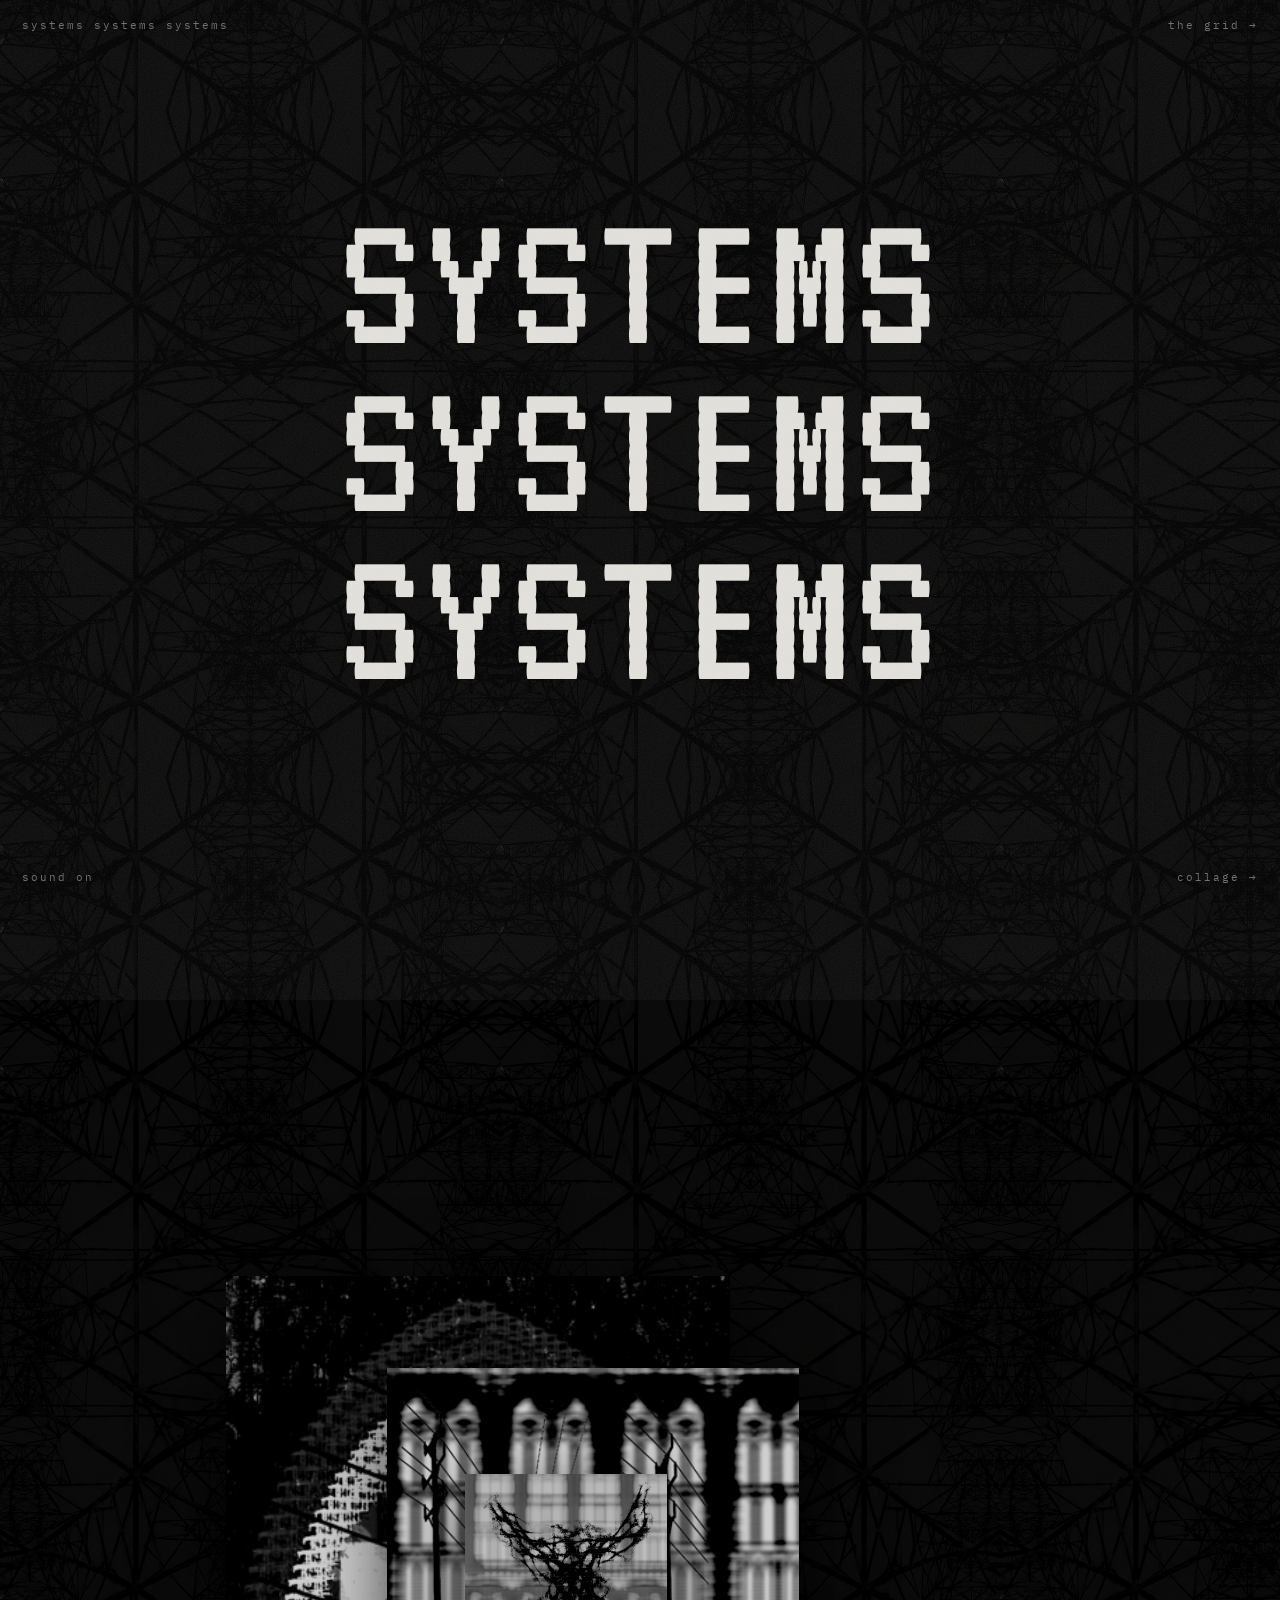
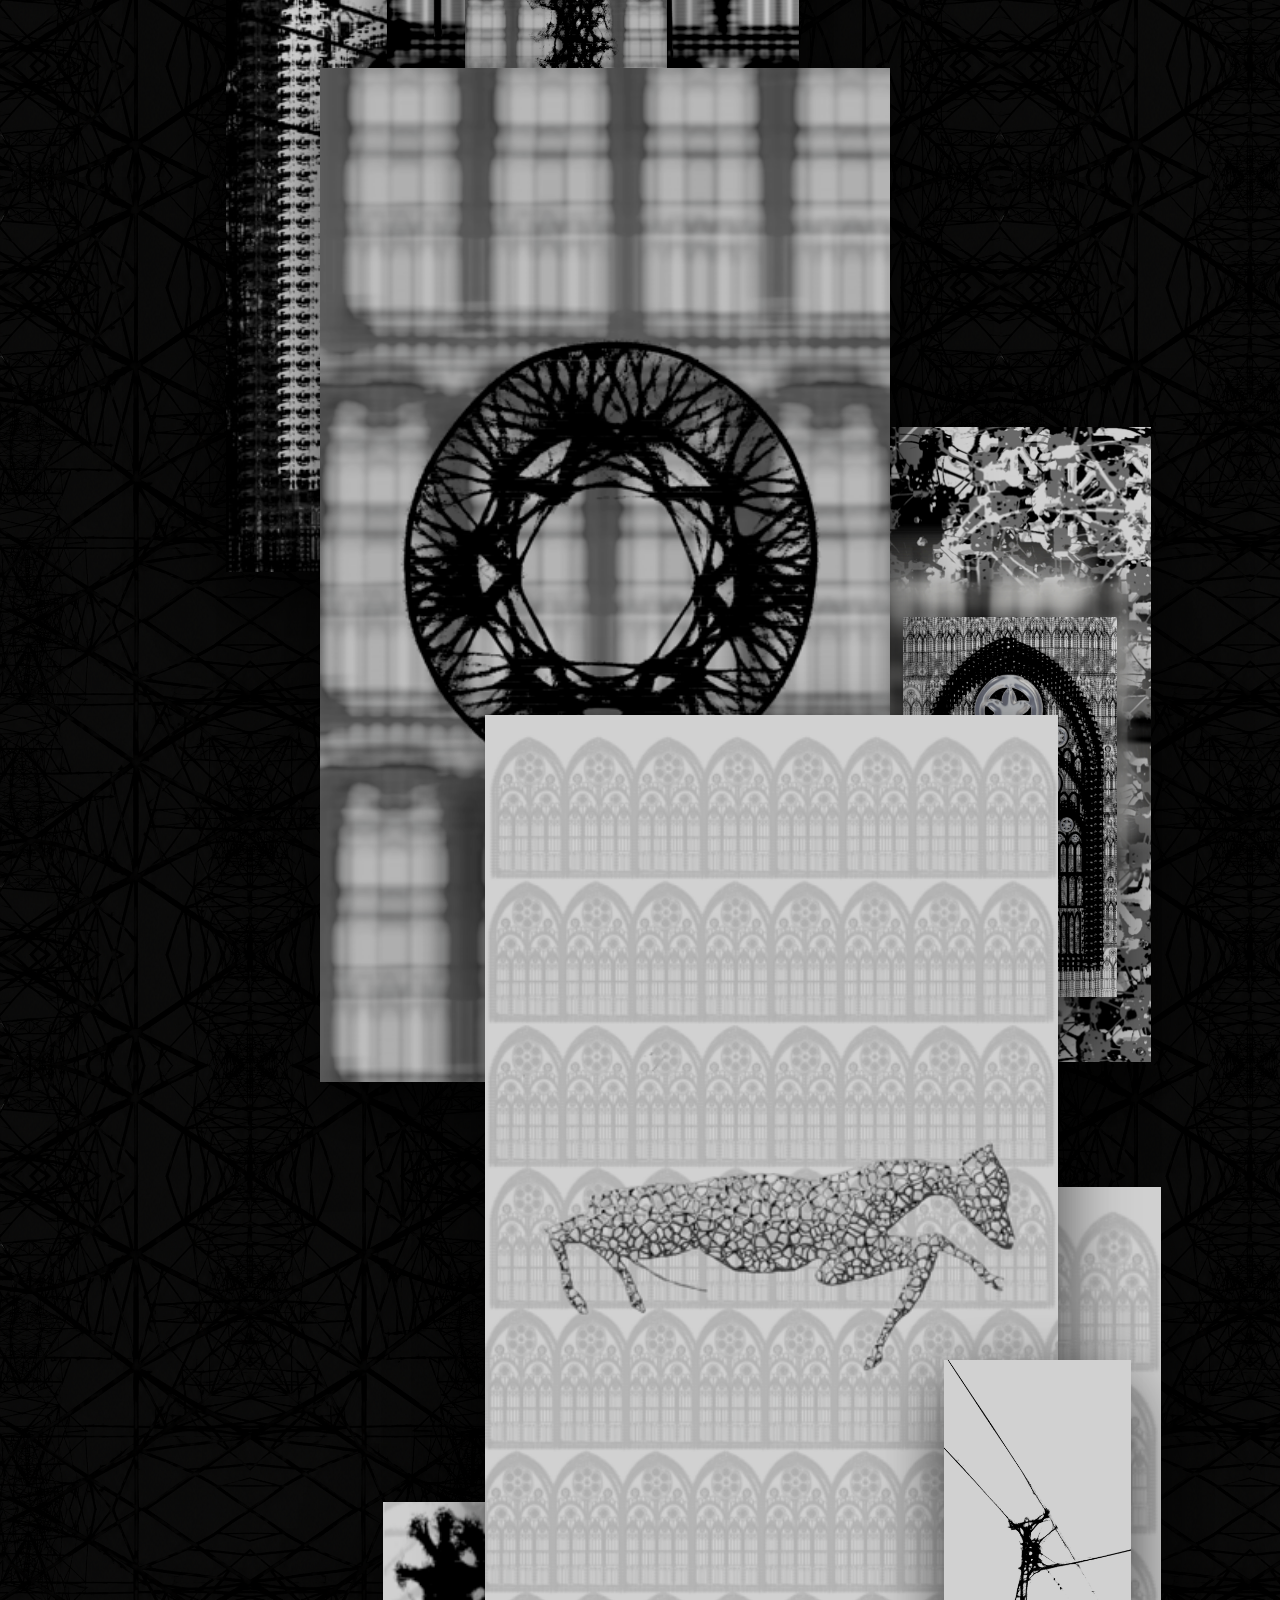
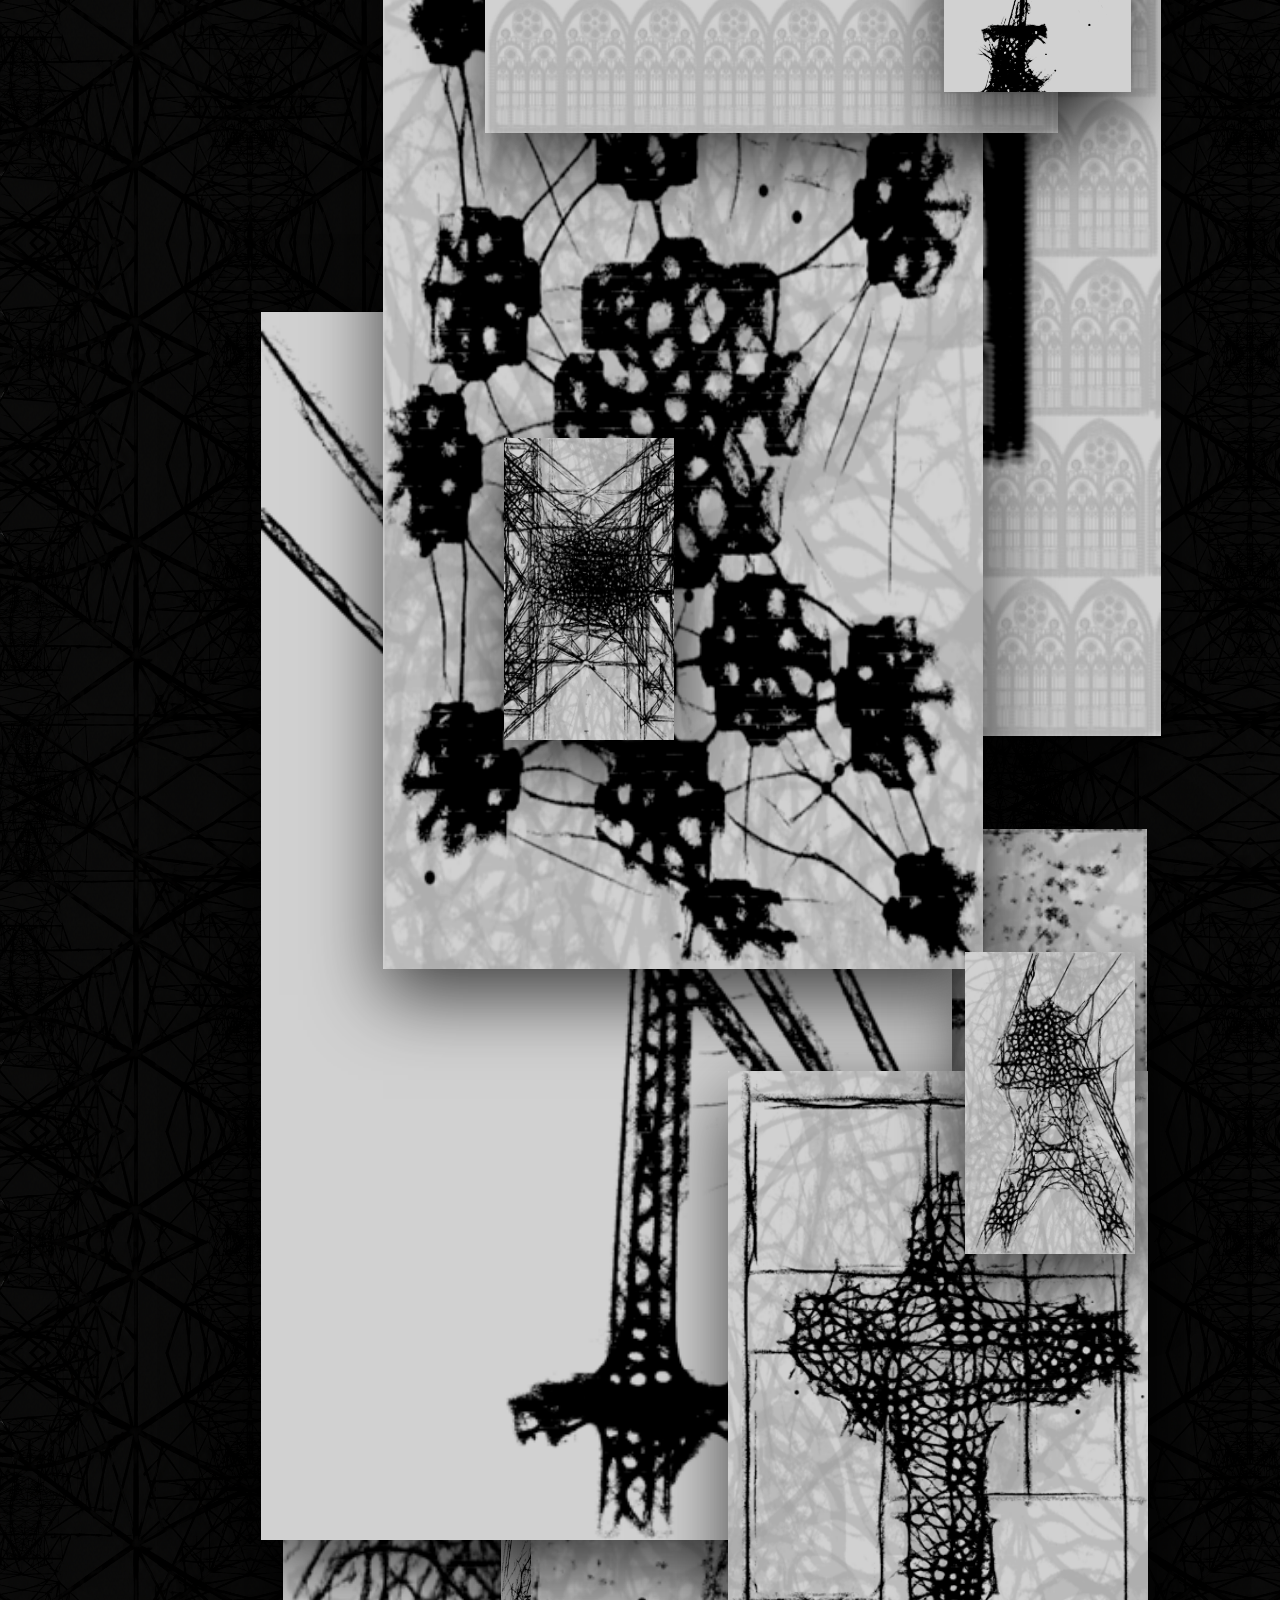
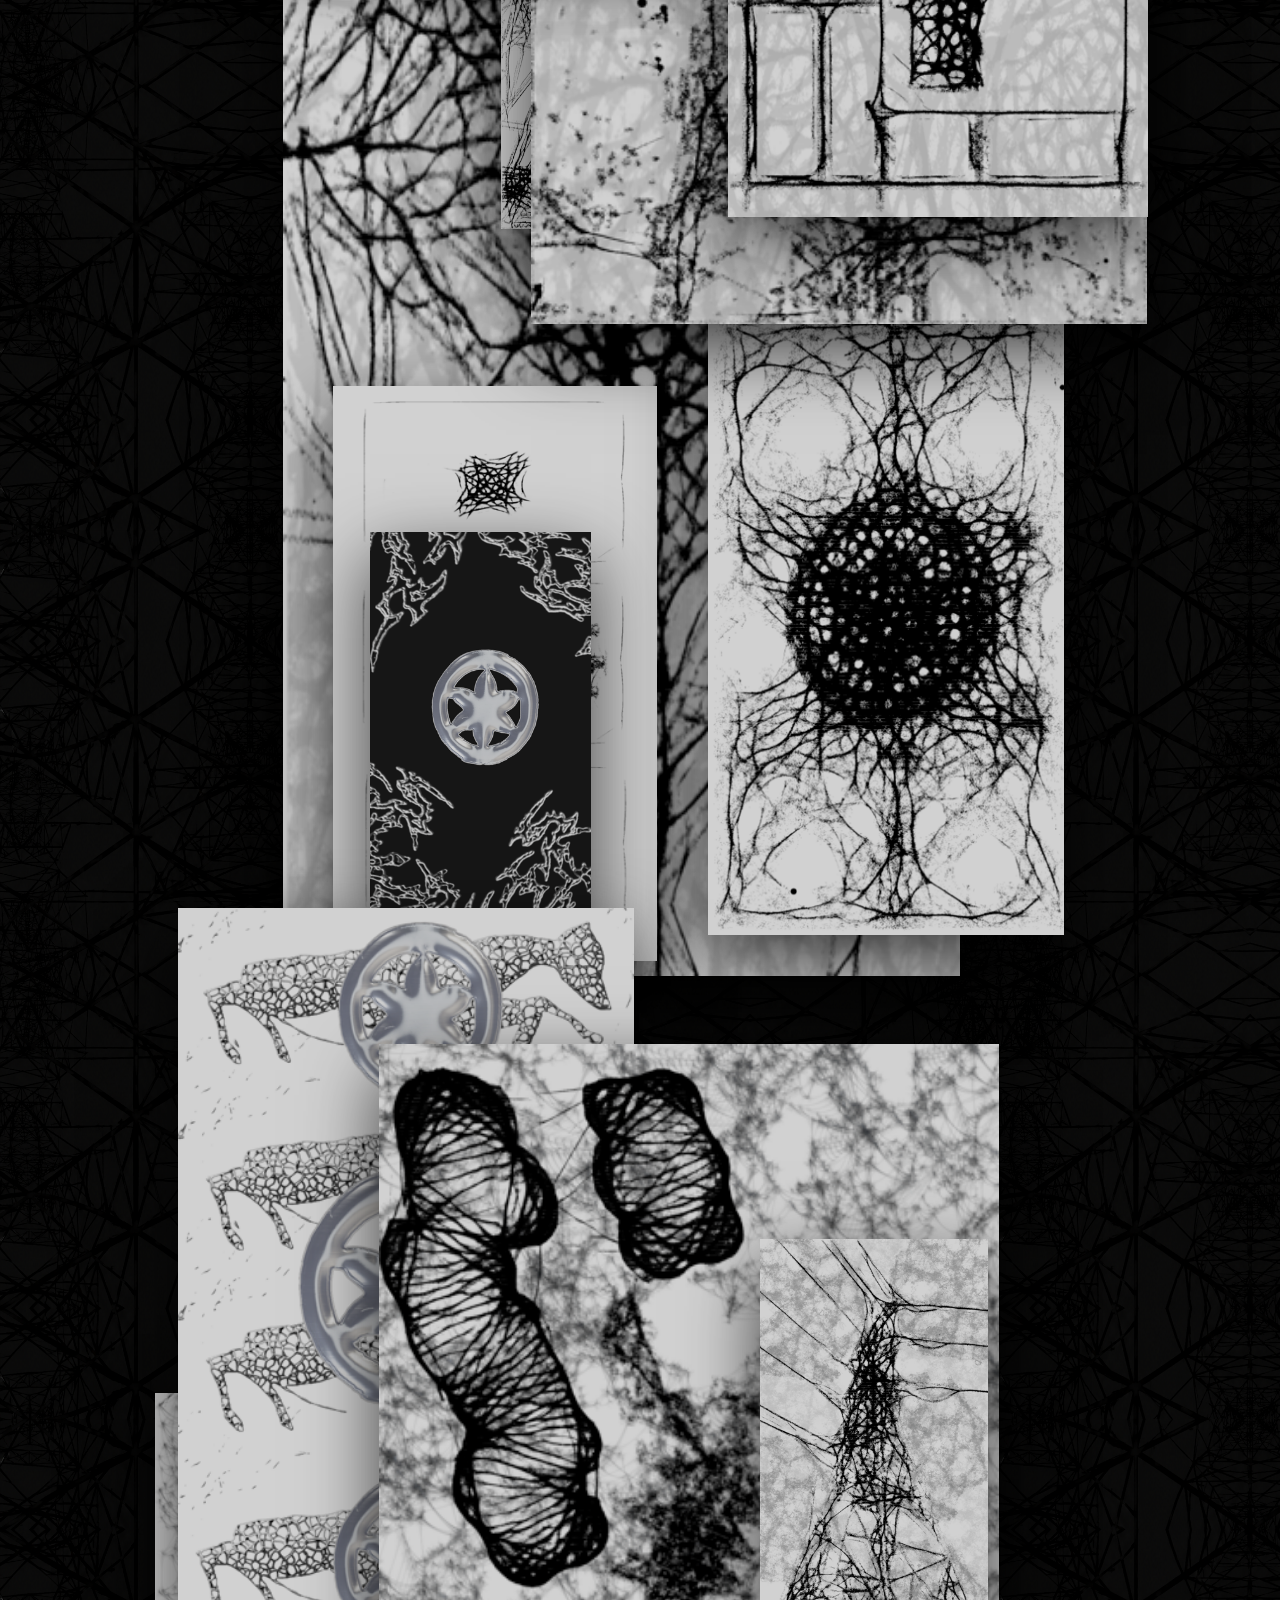
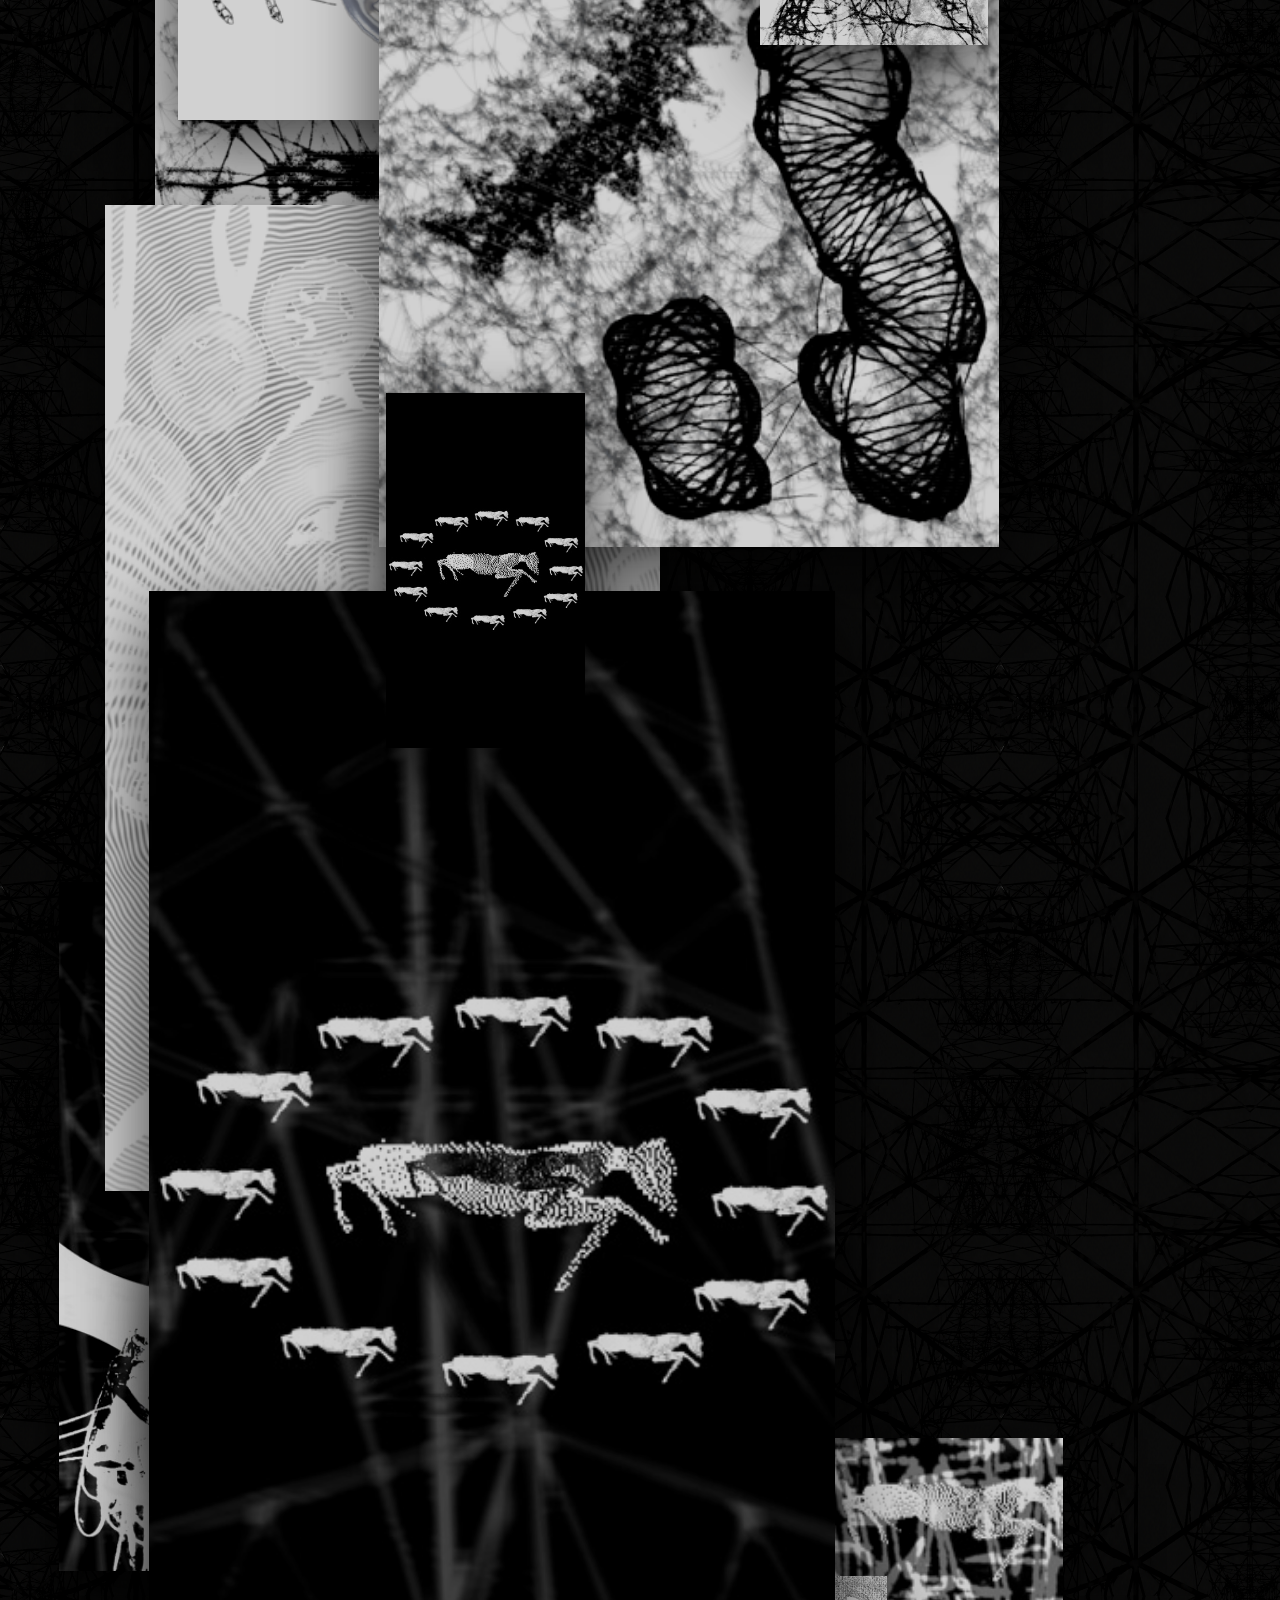
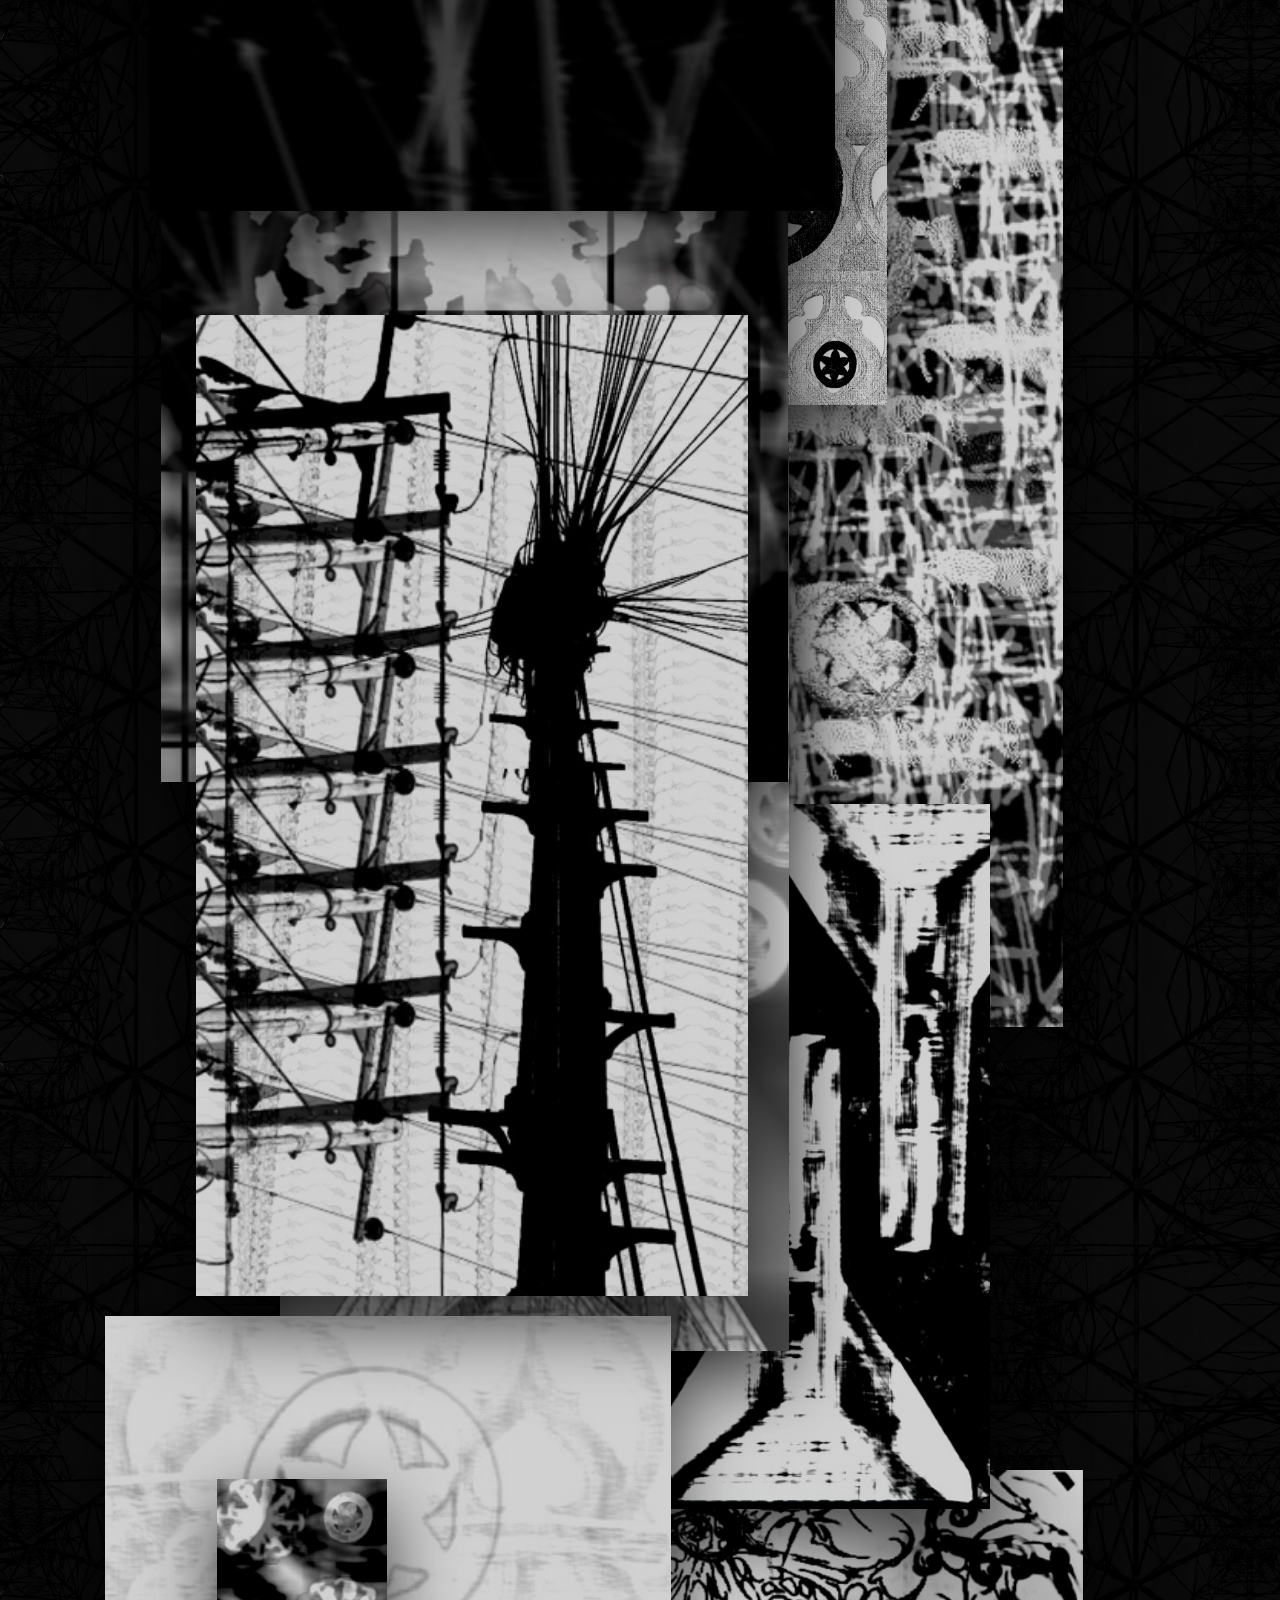
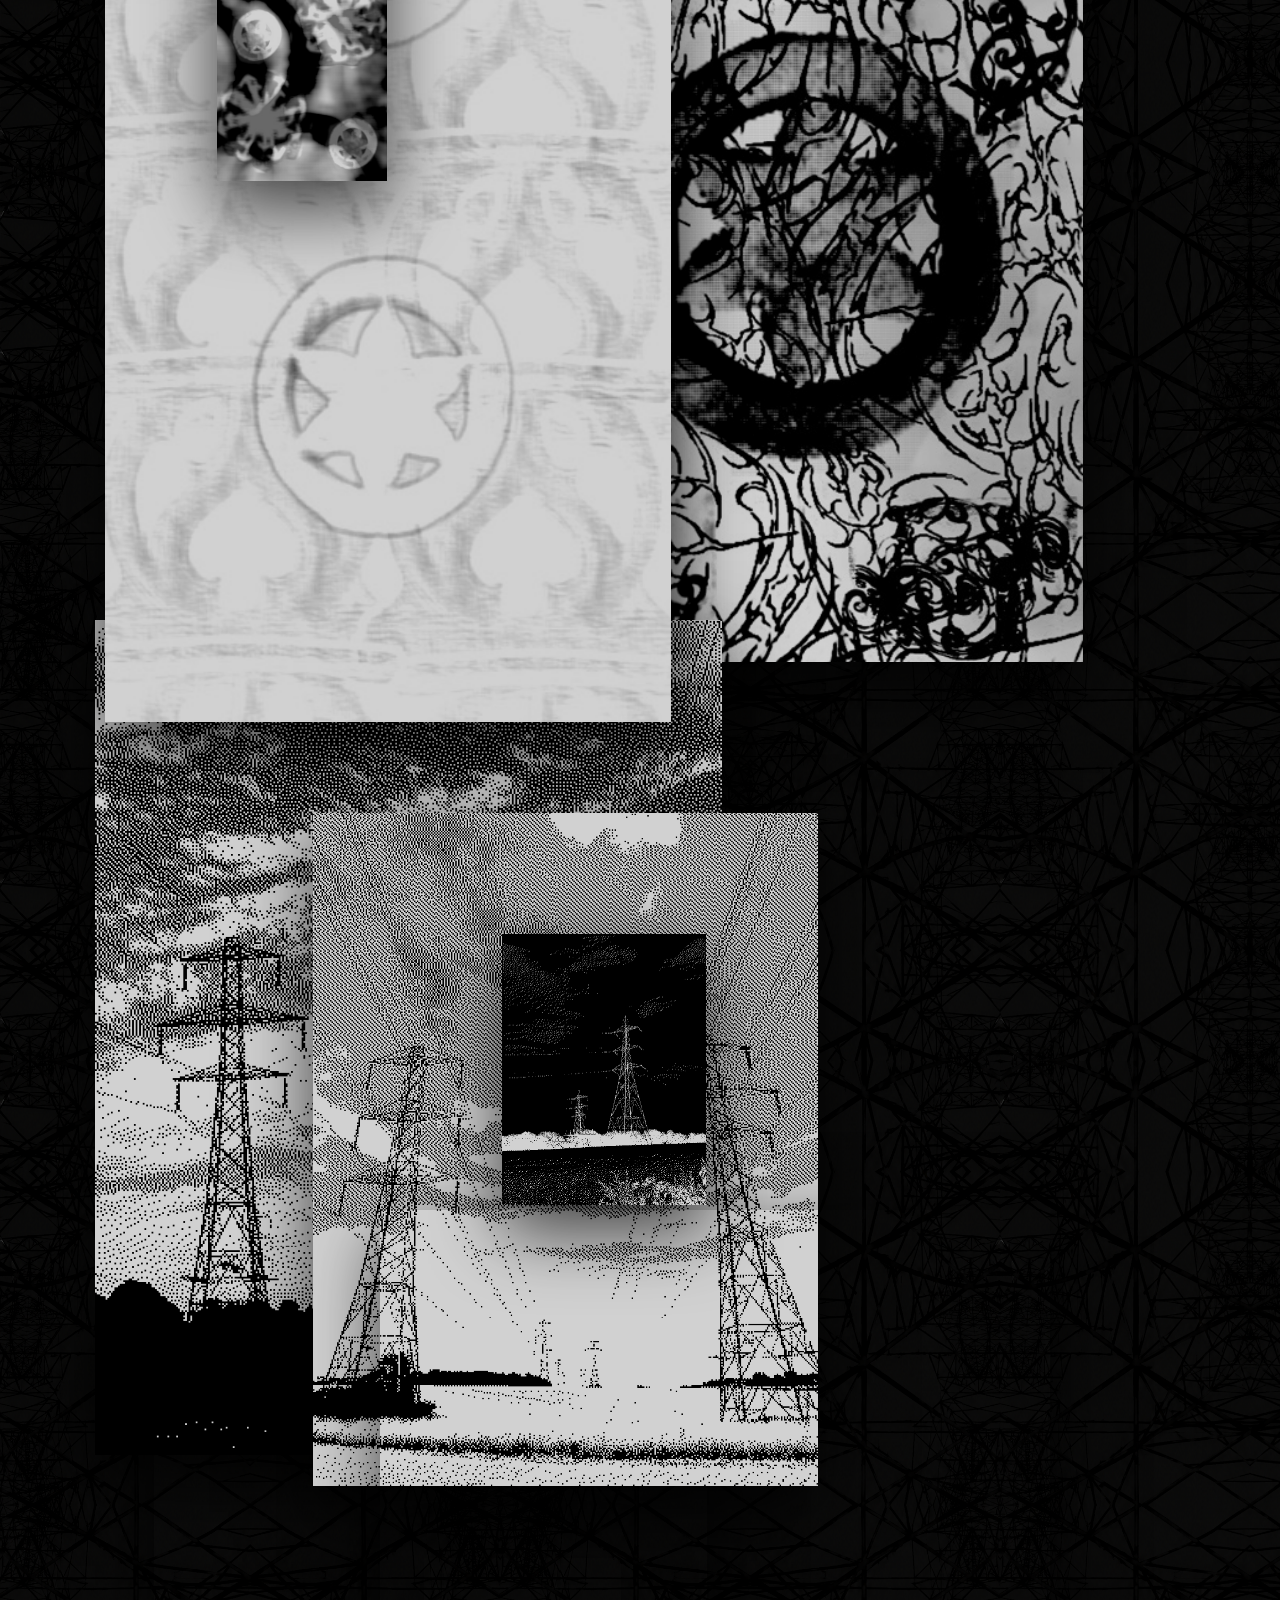
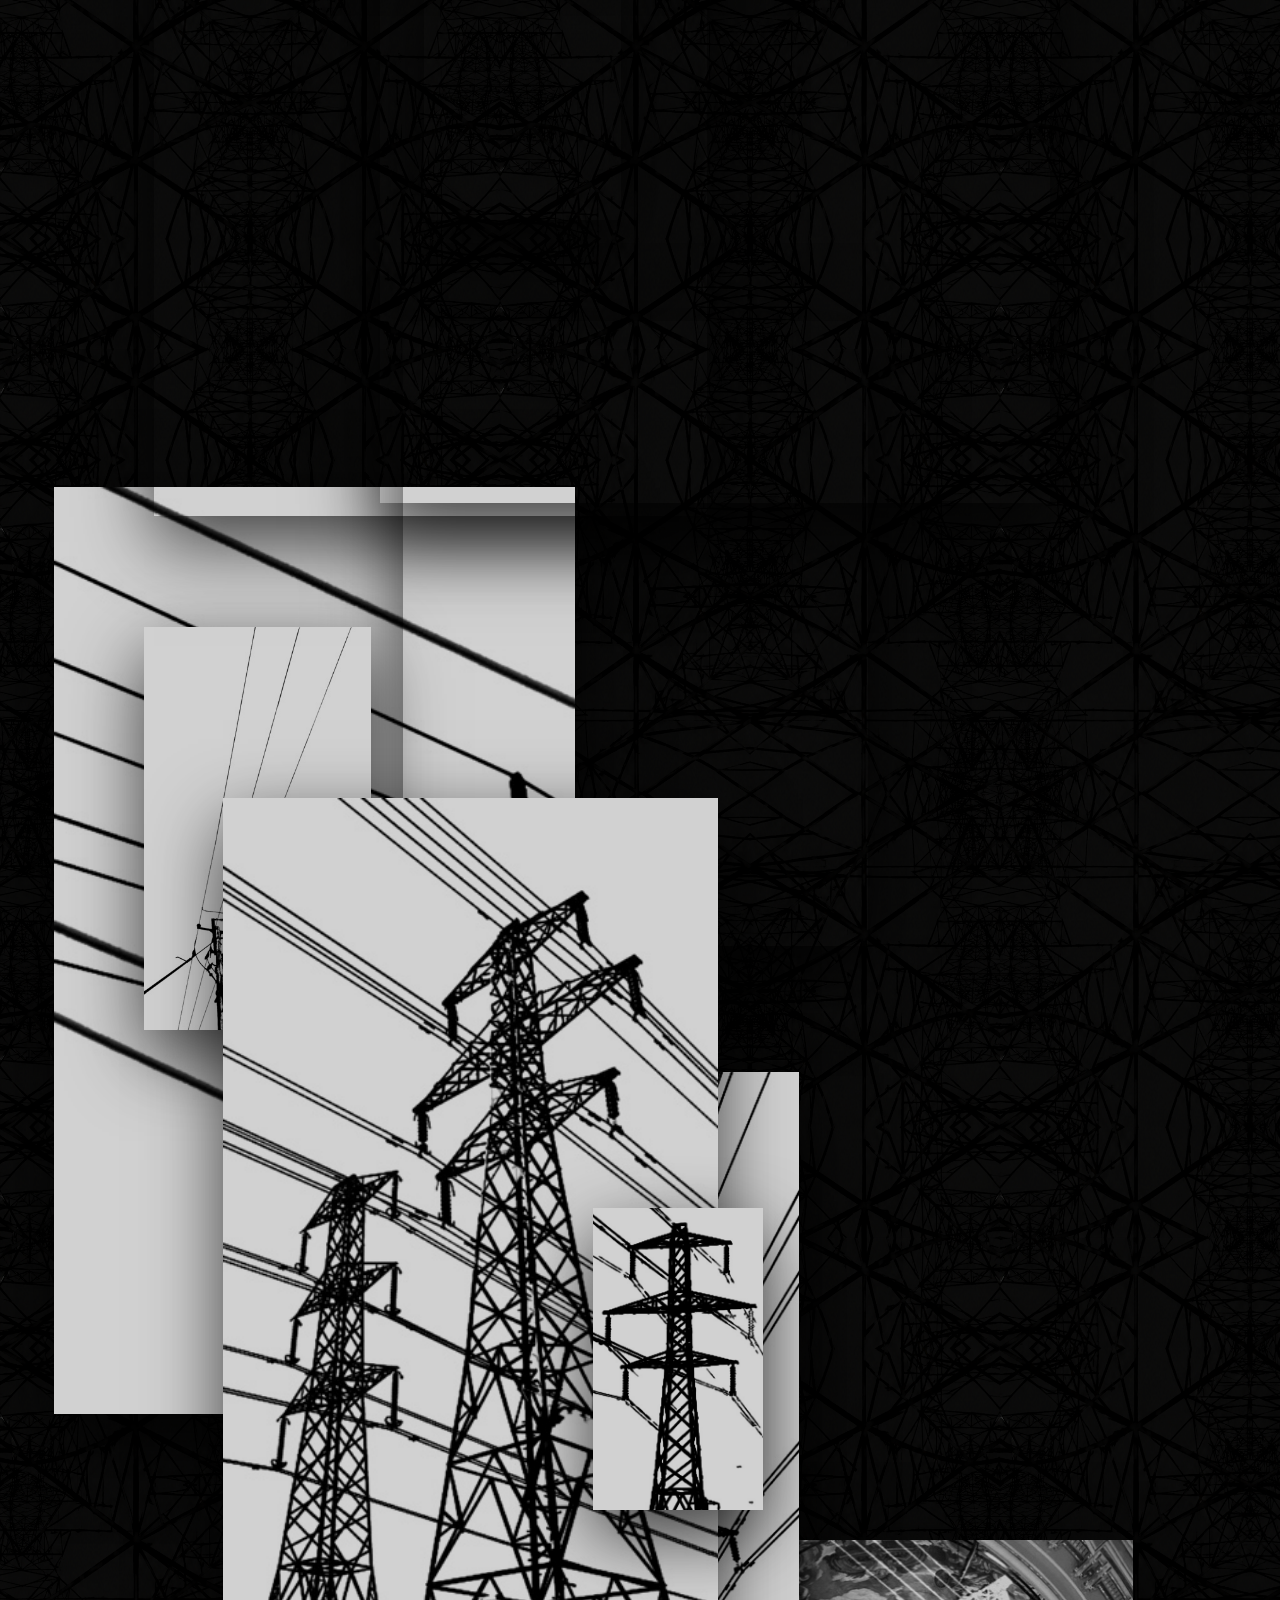
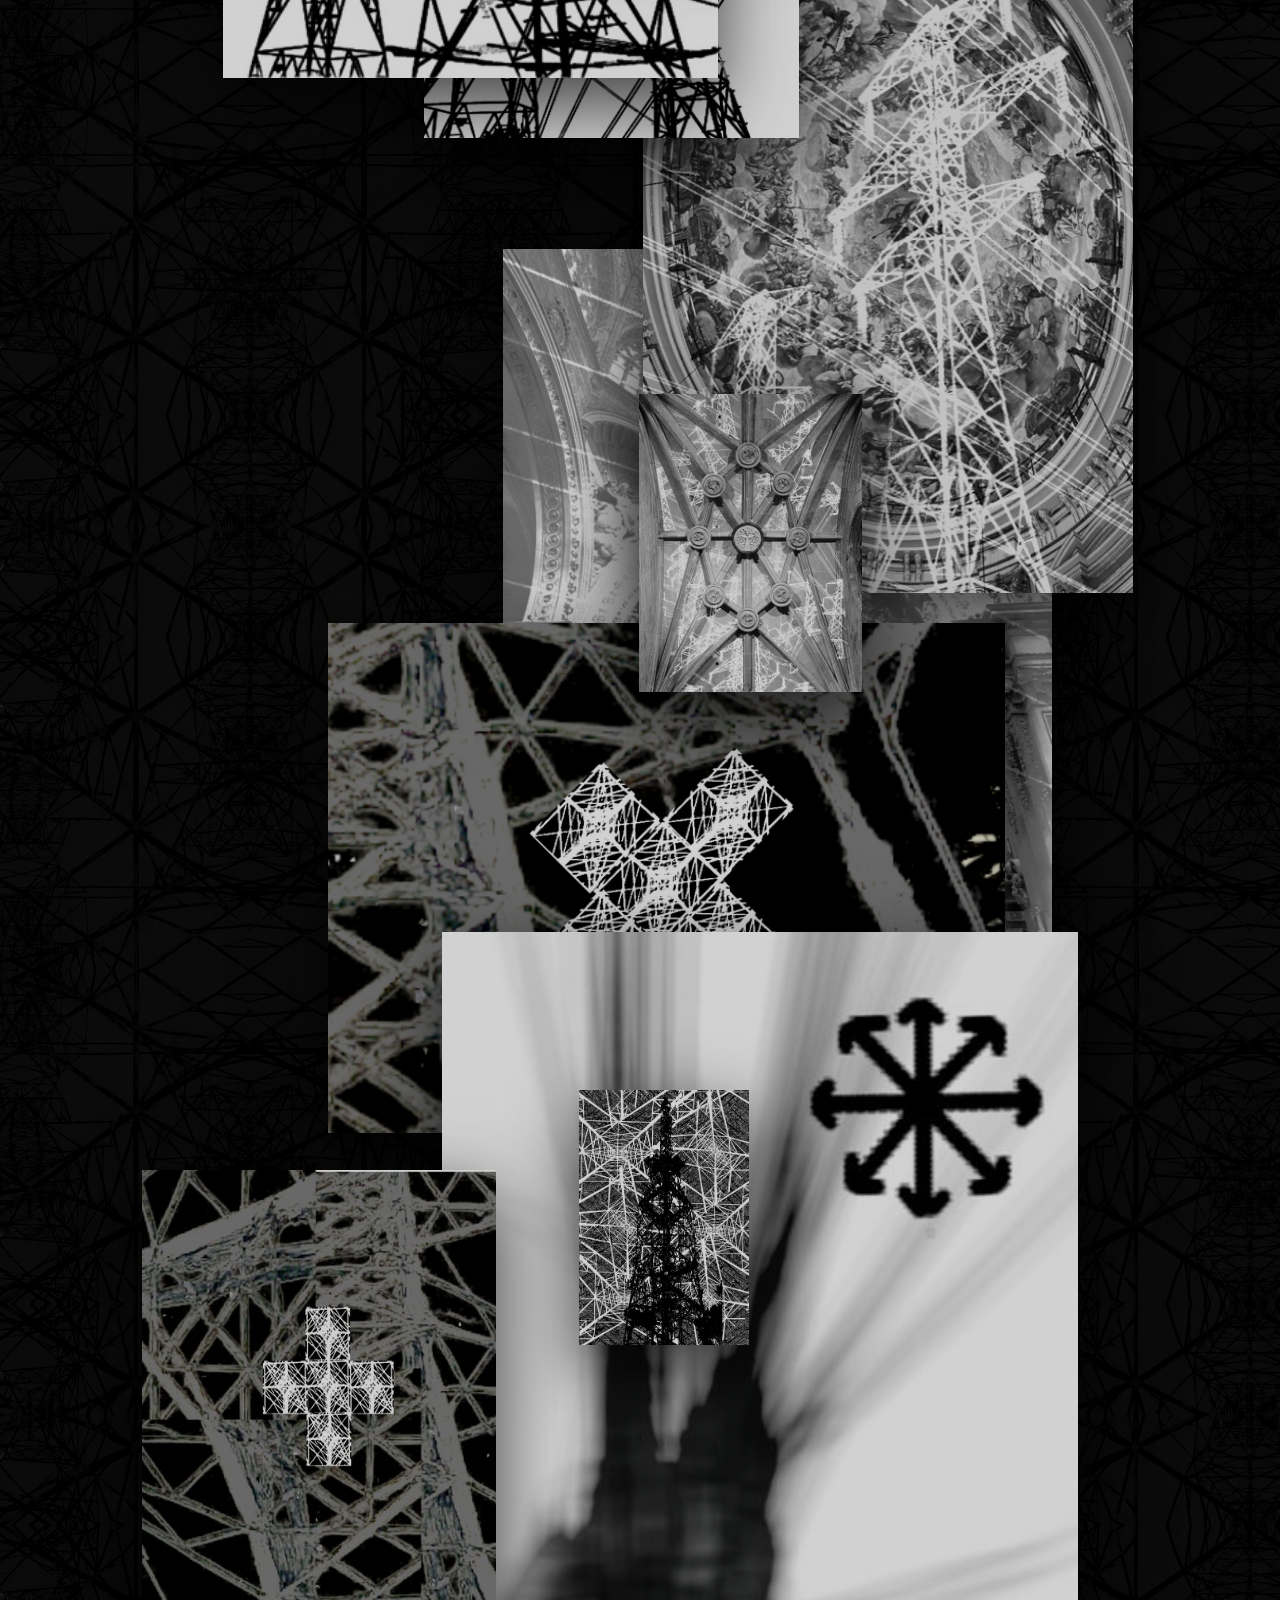
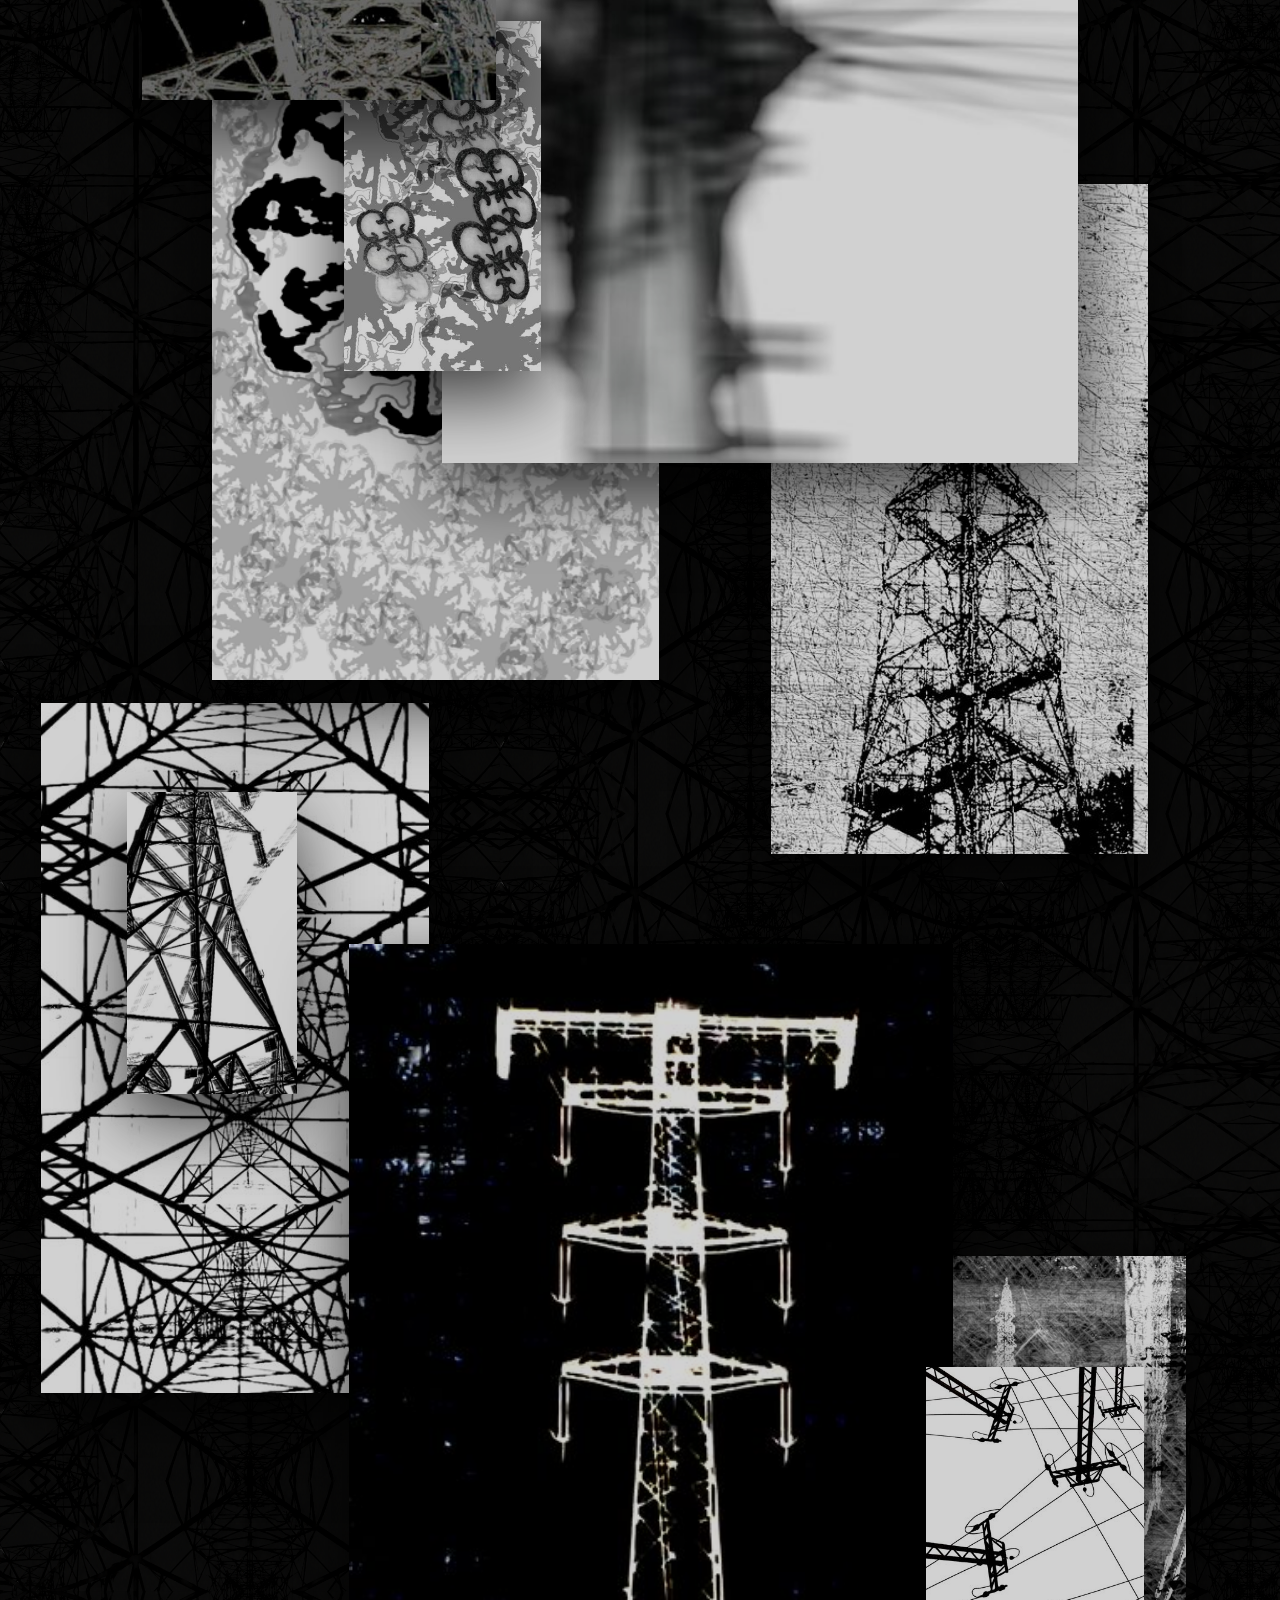
<file: index.html>
<!DOCTYPE html>
<html lang="en">
<head>
<meta charset="UTF-8">
<meta name="viewport" content="width=device-width, initial-scale=1.0">

<title>systemssystemssystems</title>
<meta name="description" content="systemssystemssystems — a drifting field of pylons, lattices, and structures. the pieces migrate; the grid never ends.">
<link rel="canonical" href="https://systemssystemssystems.faith/">
<meta name="theme-color" content="#08080a">

<meta property="og:type" content="website">
<meta property="og:site_name" content="systemssystemssystems">
<meta property="og:title" content="systemssystemssystems">
<meta property="og:description" content="a drifting field of pylons, lattices, and structures.">
<meta property="og:url" content="https://systemssystemssystems.faith/">
<meta property="og:image" content="https://systemssystemssystems.faith/images/1.2.png">
<meta name="twitter:card" content="summary_large_image">

<link rel="icon" type="image/svg+xml" href="favicon.svg">
<link rel="apple-touch-icon" href="apple-touch-icon.png">

<link rel="preconnect" href="https://fonts.googleapis.com">
<link rel="preconnect" href="https://fonts.gstatic.com" crossorigin>
<link href="https://fonts.googleapis.com/css2?family=VT323&family=IBM+Plex+Mono:wght@300;400&display=swap" rel="stylesheet">

<!-- our stylesheet -->
<link rel="stylesheet" href="assets/css/site.css">
</head>
<body>

<div class="grain" aria-hidden="true"></div>

<div class="mark tl">systems systems systems</div>
<div class="mark tr"><a href="grid.html">the grid &rarr;</a></div>
<div class="mark br"><a href="cutouts.html">collage &rarr;</a></div>
<button class="mark bl" id="soundToggle" aria-pressed="false">sound on</button>

<header class="intro">
  <h1><span data-text="systems">systems</span><span data-text="systems">systems</span><span data-text="systems">systems</span></h1>
</header>

<main class="field" id="field"></main>

<div class="fin">end
  <a href="grid.html">view as grid &rarr;</a>
  <div class="transmissions">
    <button type="button" class="transmissions-trigger">other transmissions</button>
    <div class="transmissions-links">
      <a href="https://www.tiktok.com/@jack.m0" target="_blank" rel="noopener">2.4GHz</a>
      <a href="https://systemssystemssystems.substack.com" target="_blank" rel="noopener">198kHz</a>
    </div>
  </div>
</div>

<!-- lightbox -->
<div class="box" id="box" role="dialog" aria-modal="true" aria-label="image viewer">
  <button class="nav prev" id="prev" aria-label="previous image"></button>
  <img id="boxImg" alt="">
  <div class="cap" id="boxCap"></div>
  <button class="nav next" id="next" aria-label="next image"></button>
  <button class="close" id="close" aria-label="close image viewer">close ×</button>
</div>

<!-- works.js first (the image list), then the scripts that use it -->
<script src="works.js"></script>
<script src="images/thumbs/index.js"></script>
<script src="assets/js/lightbox.js"></script>
<script src="assets/js/field.js"></script>
<script src="assets/js/sound.js"></script>
<script src="assets/js/transmissions.js"></script>
</body>
</html>
</file>
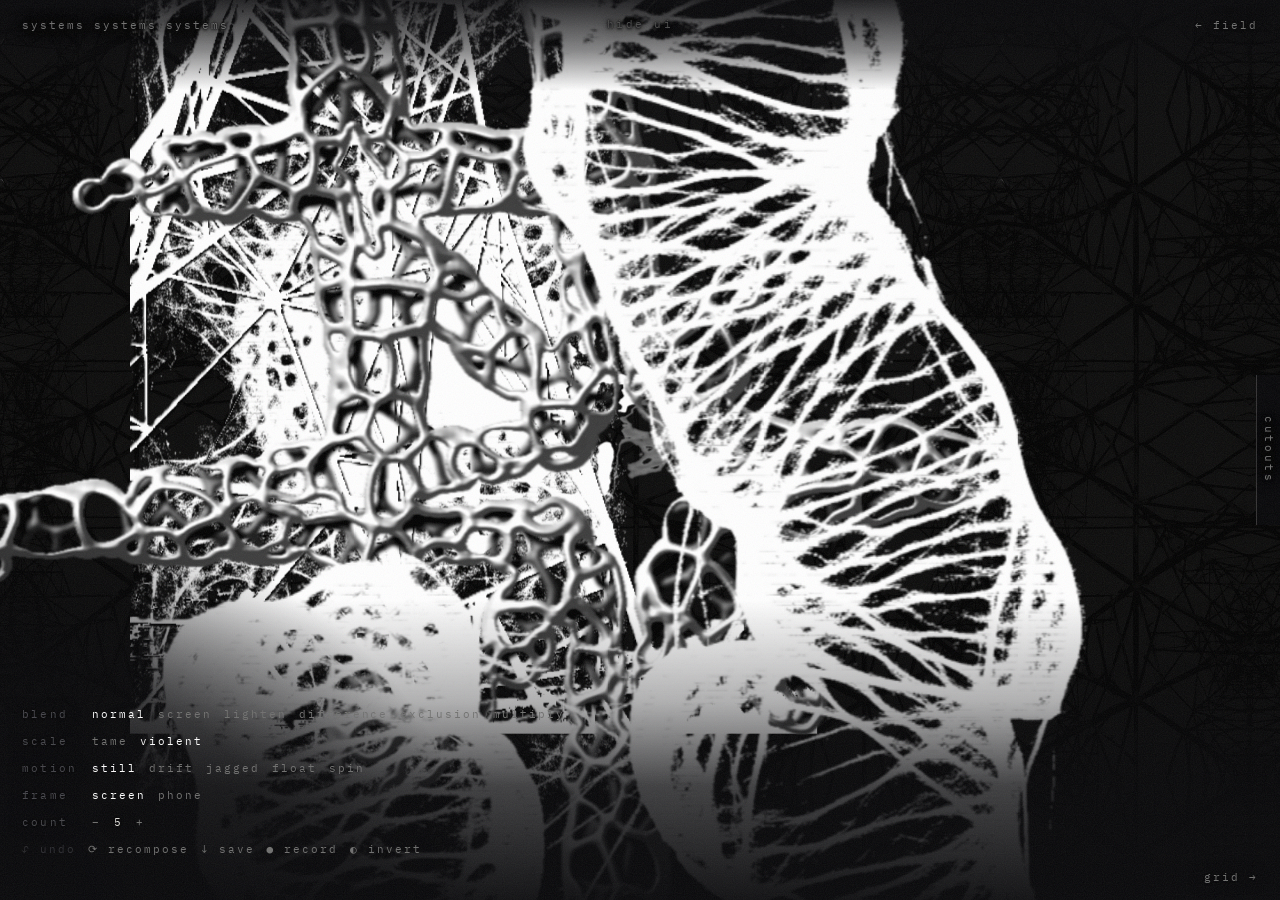
<file: cutouts.html>
<!DOCTYPE html>
<html lang="en">
<head>
<meta charset="UTF-8">
<meta name="viewport" content="width=device-width, initial-scale=1.0">

<title>systemssystemssystems collage</title>
<meta name="description" content="systemssystemssystems collage: cutouts layered and blended on the dark ground. a new composition every load.">
<link rel="canonical" href="https://systemssystemssystems.faith/cutouts.html">
<meta name="theme-color" content="#08080a">

<meta property="og:type" content="website">
<meta property="og:site_name" content="systemssystemssystems">
<meta property="og:title" content="systemssystemssystems collage">
<meta property="og:description" content="collage: cutouts layered and blended on the dark ground. a new composition every load.">
<meta property="og:url" content="https://systemssystemssystems.faith/cutouts.html">
<meta property="og:image" content="https://systemssystemssystems.faith/images/1.2.png">
<meta name="twitter:card" content="summary_large_image">

<link rel="icon" type="image/svg+xml" href="favicon.svg">
<link rel="apple-touch-icon" href="apple-touch-icon.png">

<link rel="preconnect" href="https://fonts.googleapis.com">
<link rel="preconnect" href="https://fonts.gstatic.com" crossorigin>
<link href="https://fonts.googleapis.com/css2?family=VT323&family=IBM+Plex+Mono:wght@300;400&display=swap" rel="stylesheet">
<link rel="stylesheet" href="assets/css/site.css">
</head>
<body class="cutoutbody">

<div class="grain" aria-hidden="true"></div>

<div class="mark tl">systems systems systems</div>
<div class="mark tr"><a href="index.html">&larr; field</a></div>
<div class="mark br"><a href="grid.html">grid &rarr;</a></div>
<button type="button" class="clearbtn" id="cutclear" aria-pressed="false" aria-label="hide the interface for a clean view">hide ui</button>
<!-- phones only: collapses the dev control rows so the page opens clean -->
<button type="button" class="panelbtn" id="cutctrls" aria-pressed="false" aria-expanded="false" aria-controls="cutpanel">controls</button>

<!-- the compositor surface: filled and moved by cutouts.js -->
<main class="cutstage" id="cutstage" aria-label="collage — a new composition every load"></main>

<div class="cutscrim t" aria-hidden="true"></div>
<div class="cutscrim b" aria-hidden="true"></div>
<div class="cutscrim bl" aria-hidden="true"></div>

<!-- phone (9:16) framing guide, shown on desktop when frame = phone -->
<div class="phoneframe" id="phoneframe" aria-hidden="true"></div>

<nav id="cutpanel" aria-label="compositor controls">
  <div class="crow"><span class="clab">blend</span><div class="copts" id="cutblend"></div></div>
  <div class="crow"><span class="clab">scale</span><div class="copts" id="cutscale"></div></div>
  <div class="crow"><span class="clab">motion</span><div class="copts" id="cutmotion"></div></div>
  <div class="crow cframe"><span class="clab">frame</span><div class="copts" id="cutframe"></div></div>
  <div class="crow"><span class="clab">count</span>
    <div class="cstepper">
      <button type="button" id="cutless" aria-label="fewer cutouts">&minus;</button>
      <span class="cval" id="cutcount">5</span>
      <button type="button" id="cutmore" aria-label="more cutouts">+</button>
    </div>
  </div>
  <div class="crow cedit"><span class="clab">size</span>
    <button type="button" class="cnudge" id="cutsizedn" aria-label="smaller">&minus;</button>
    <input type="range" class="csize" id="cutsize" min="0" max="1000" value="500" aria-label="resize selected cutout">
    <button type="button" class="cnudge" id="cutsizeup" aria-label="larger">+</button></div>
  <div class="crow cedit"><span class="clab">rotate</span>
    <button type="button" class="cnudge" id="cutrotdn" aria-label="rotate counter-clockwise">&minus;</button>
    <input type="range" class="csize" id="cutrot" min="0" max="360" value="0" aria-label="rotate selected cutout">
    <button type="button" class="cnudge" id="cutrotup" aria-label="rotate clockwise">+</button></div>
  <div class="crow cedit cweb"><span class="clab">opacity</span>
    <input type="range" class="csize" id="cutopac" min="5" max="100" value="100" aria-label="opacity of selected cutout"></div>
  <div class="crow cedit">
    <button type="button" class="cdup" id="cutdup">duplicate</button>
    <button type="button" class="cpinv" id="cutpinv" aria-pressed="false">invert</button>
  </div>
  <div class="crow cedit">
    <button type="button" class="clock" id="cutlock" aria-pressed="false">motion lock</button>
    <button type="button" class="cdel" id="cutdel">remove</button>
  </div>
  <div class="crow cactions">
    <button type="button" class="cundo cweb" id="cutundo" disabled aria-keyshortcuts="Control+Z Meta+Z">undo</button>
    <button type="button" class="crecompose" id="cutrecompose">recompose</button>
    <button type="button" class="csave" id="cutsave">save</button>
    <button type="button" class="crec cweb" id="cutrec">record</button>
    <button type="button" class="cinvert" id="cutinvert" aria-pressed="false">invert</button>
  </div>
</nav>

<!-- 'save & edit' menu: swaps in where the controls were, to set how the frame
     is written out, then download it. (Draft.) -->
<nav id="cutexport" aria-label="save and edit">
  <div class="crow"><span class="clab">save</span><span class="cval2">&amp; edit</span></div>
  <div class="crow"><span class="clab">background</span><div class="copts" id="expbg"></div></div>
  <div class="crow"><span class="clab">look</span><div class="copts" id="explook"></div></div>
  <div class="crow cactions">
    <button type="button" class="csave" id="expdownload">download</button>
    <button type="button" class="cback" id="expback">back</button>
  </div>
</nav>

<!-- appears while dragging a piece; drop a piece here to remove it -->
<div class="cutbin" id="cutbin" aria-hidden="true">remove</div>

<!-- cutout palette: drag (desktop) or tap (mobile) a cutout onto the canvas -->
<aside class="cuttray" id="cuttray" aria-label="cutout palette">
  <button type="button" class="tray-handle" id="trayHandle" aria-expanded="false" aria-controls="trayItems">cutouts</button>
  <div class="tray-items" id="trayItems"></div>
</aside>

<script src="works.js"></script>
<script src="assets/js/cutouts-extra.js"></script>
<script src="assets/js/cutouts.js"></script>
</body>
</html>
</file>
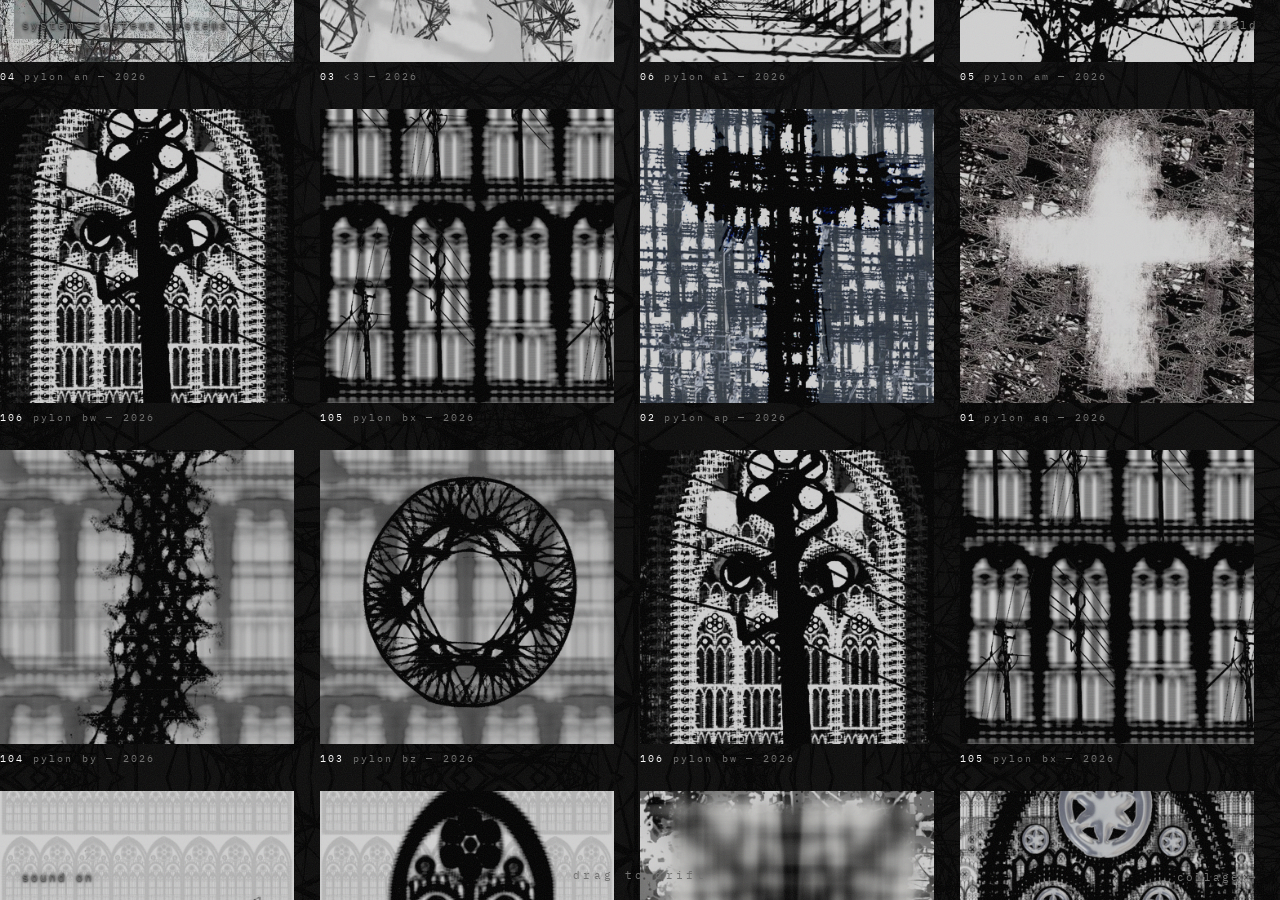
<file: grid.html>
<!DOCTYPE html>
<html lang="en">
<head>
<meta charset="UTF-8">
<meta name="viewport" content="width=device-width, initial-scale=1.0">

<title>systemssystemssystems — grid</title>
<meta name="description" content="systemssystemssystems — the full set as an endless sheet. drag to drift.">
<link rel="canonical" href="https://systemssystemssystems.faith/grid.html">
<meta name="theme-color" content="#08080a">

<meta property="og:type" content="website">
<meta property="og:site_name" content="systemssystemssystems">
<meta property="og:title" content="systemssystemssystems — grid">
<meta property="og:description" content="the full set as an endless sheet. drag to drift.">
<meta property="og:url" content="https://systemssystemssystems.faith/grid.html">
<meta property="og:image" content="https://systemssystemssystems.faith/images/1.2.png">
<meta name="twitter:card" content="summary_large_image">

<link rel="icon" type="image/svg+xml" href="favicon.svg">
<link rel="apple-touch-icon" href="apple-touch-icon.png">

<link rel="preconnect" href="https://fonts.googleapis.com">
<link rel="preconnect" href="https://fonts.gstatic.com" crossorigin>
<link href="https://fonts.googleapis.com/css2?family=VT323&family=IBM+Plex+Mono:wght@300;400&display=swap" rel="stylesheet">
<link rel="stylesheet" href="assets/css/site.css">
</head>
<body class="canvasbody">

<div class="grain" aria-hidden="true"></div>

<div class="mark tl">systems systems systems</div>
<div class="mark tr"><a href="index.html">&larr; field</a></div>
<div class="mark br"><a href="cutouts.html">collage &rarr;</a></div>
<button class="mark bl" id="soundToggle" aria-pressed="false">sound on</button>

<!-- the infinite sheet: filled and moved by grid.js -->
<main class="gridcanvas" id="gridcanvas" aria-label="infinite grid — drag to move">
  <div class="supergrid" id="supergrid"></div>
</main>

<div class="hint" id="hint">drag to drift</div>

<!-- lightbox -->
<div class="box" id="box" role="dialog" aria-modal="true" aria-label="image viewer">
  <button class="nav prev" id="prev" aria-label="previous image"></button>
  <img id="boxImg" alt="">
  <div class="cap" id="boxCap"></div>
  <button class="nav next" id="next" aria-label="next image"></button>
  <button class="close" id="close" aria-label="close image viewer">close ×</button>
</div>

<script src="works.js"></script>
<script src="images/thumbs/index.js"></script>
<script src="assets/js/lightbox.js"></script>
<script src="assets/js/grid.js"></script>
<script src="assets/js/sound.js"></script>
</body>
</html>
</file>
<file: assets/css/site.css>
/* ================================================================
   PALETTE
   ================================================================ */
:root{
  --ground: #08080a;
  --smoke:  #121215;
  --bone:   #e4e2dd;
  --dim:    #70706f;
  --hot:    #ffffff;
}

*{ margin:0; padding:0; box-sizing:border-box; }

html{ background:var(--ground); }

body{
  background:
    radial-gradient(130vw 90vh at 50% -20%, rgba(18,18,21,.5) 0%, transparent 60%),
    url("../../images/texture.png") repeat,
    var(--ground);
  background-size: auto, 500px, auto;
  color:var(--bone);
  font-family:'IBM Plex Mono', monospace;
  overflow-x:hidden;
}

::selection{ background:var(--hot); color:var(--ground); }

/* ---- photocopy grain ---- */
.grain{
  position:fixed; inset:-100px;
  pointer-events:none;
  z-index:50;
  opacity:.09;
  background-image:url("data:image/svg+xml,%3Csvg xmlns='http://www.w3.org/2000/svg' width='300' height='300'%3E%3Cfilter id='n'%3E%3CfeTurbulence type='fractalNoise' baseFrequency='0.9' numOctaves='2'/%3E%3C/filter%3E%3Crect width='300' height='300' filter='url(%23n)'/%3E%3C/svg%3E");
  animation:grain 1.1s steps(4) infinite;
}
@keyframes grain{
  0%{ transform:translate(0,0); }
  25%{ transform:translate(-40px,30px); }
  50%{ transform:translate(30px,-50px); }
  75%{ transform:translate(-30px,-20px); }
  100%{ transform:translate(0,0); }
}

/* ---- corner marks ---- */
.mark{
  position:fixed; z-index:40;
  font-size:11px; letter-spacing:.18em;
  color:var(--dim); text-transform:lowercase;
  /* dark glow so the marks stay legible over busy tiles/pieces (esp. the grid),
     instead of blending into a bright image behind them */
  text-shadow:0 1px 2px rgba(8,8,10,.95), 0 0 10px rgba(8,8,10,.85), 0 0 3px rgba(8,8,10,.9);
}
.mark.tl{ top:18px; left:22px; }
.mark.tr{ top:18px; right:22px; text-align:right; }
.mark.br{ bottom:16px; right:22px; top:auto; text-align:right; }

/* ---- opening screen ---- */
.intro{
  height:100vh;
  display:flex; flex-direction:column;
  align-items:center; justify-content:center;
}

/* ---- the title ----
   A stacked tower of three "systems" storeys on ALL screens.
   Each storey carries its own glitch ghosts on an offset clock.
   Desktop size is set here; mobile size is set in the media
   query at the bottom of this file. */
.intro h1{
  font-family:'VT323', monospace;
  font-size:16vw;
  letter-spacing:.02em;
  line-height:.82;
  font-weight:400;
  color:var(--bone);
  text-transform:uppercase;
  white-space:nowrap;
  text-align:center;
  position:relative;
  opacity:0;
  animation:
    emerge 2s ease .3s forwards,
    flicker 7s steps(1) 2.6s infinite;
}
.intro h1 span{
  position:relative;
  display:block;
}
.intro h1 span::before,
.intro h1 span::after{
  content:attr(data-text);
  position:absolute; inset:0;
  color:var(--bone);
  opacity:0;
  pointer-events:none;
}
.intro h1 span::before{ animation:ghostL 7s steps(1) 2.6s infinite; }
.intro h1 span::after{  animation:ghostR 7s steps(1) 2.6s infinite; }
/* each storey glitches on its own offset clock */
.intro h1 span:nth-child(2)::before,
.intro h1 span:nth-child(2)::after{ animation-delay:4.1s; }
.intro h1 span:nth-child(3)::before,
.intro h1 span:nth-child(3)::after{ animation-delay:5.7s; }

@keyframes emerge{
  from{ opacity:0; filter:blur(12px); }
  to{ opacity:1; filter:blur(0); }
}
@keyframes flicker{
  0%, 100% { opacity:1; }
  11%   { opacity:.55; }
  11.6% { opacity:1; }
  12.1% { opacity:.8; }
  12.5% { opacity:1; }
  37%   { opacity:.7; }
  37.4% { opacity:1; }
  61%   { opacity:.45; }
  61.5% { opacity:.9; }
  62.3% { opacity:1; }
  83%   { opacity:.85; }
  83.5% { opacity:1; }
}
@keyframes ghostL{
  0%, 100% { opacity:0; transform:none; }
  11%   { opacity:.35; transform:translateX(-4px); }
  12.5% { opacity:0;   transform:none; }
  61%   { opacity:.4;  transform:translateX(-6px) skewX(-2deg); }
  62.3% { opacity:0;   transform:none; }
}
@keyframes ghostR{
  0%, 100% { opacity:0; transform:none; }
  11.6% { opacity:.3;  transform:translateX(4px); }
  12.5% { opacity:0;   transform:none; }
  37%   { opacity:.35; transform:translateX(5px); }
  37.4% { opacity:0;   transform:none; }
  61.5% { opacity:.3;  transform:translateX(6px); }
  62.3% { opacity:0;   transform:none; }
}

/* ---- the collage field ---- */
.field{ position:relative; width:100%; }

.piece{
  position:absolute;
  cursor:pointer;
  will-change:transform;
  opacity:1;
  transition:opacity 3.4s ease;
}
.piece.moving{
  opacity:0 !important;
  pointer-events:none;
}

.piece img{
  display:block; width:100%; height:auto;
  filter:brightness(.82);
  box-shadow:0 26px 70px rgba(0,0,0,.7);
  animation:hum var(--humDur, 6s) ease-in-out var(--humDelay, 0s) infinite alternate;
}
@keyframes hum{
  from{ opacity:.45; }
  to{   opacity:1; }
}

.piece:hover img, .piece:focus-visible img{
  animation:humFast 1.1s ease-in-out infinite alternate;
  filter:brightness(1);
  box-shadow:0 0 0 1px var(--hot), 0 30px 80px rgba(0,0,0,.8);
}
/* a quick shallow flutter — the piece is awake, not frozen */
@keyframes humFast{
  from{ opacity:.8; }
  to{   opacity:1; }
}
/* linger (added by script after ~half a second of hovering):
   the flutter quickens further, like current rising in the line */
.piece.linger img{ animation-duration:.55s; }
.piece:hover{ z-index:30 !important; }
.piece:focus-visible{ outline:1px solid var(--hot); outline-offset:6px; z-index:30 !important; }

.piece figcaption{
  position:absolute; left:2px; top:calc(100% + 10px);
  font-size:10px; letter-spacing:.22em;
  color:var(--dim); text-transform:lowercase;
  opacity:0; transition:opacity .45s ease;
  white-space:nowrap;
}
.piece:hover figcaption, .piece:focus-visible figcaption{ opacity:1; }
.piece figcaption b{ color:var(--hot); font-weight:400; margin-right:.8em; }


/* ---- edge static: a fizz of noise around each piece's edges,
   strengthening as the cursor approaches (set as --staticAmt by
   the script; stays 0 on touch screens and for reduced motion) ---- */
.piece::after{
  content:'';
  position:absolute; inset:-3px;
  pointer-events:none;
  background-image:url("data:image/svg+xml,%3Csvg xmlns='http://www.w3.org/2000/svg' width='240' height='240'%3E%3Cfilter id='n'%3E%3CfeTurbulence type='fractalNoise' baseFrequency='0.9' numOctaves='2'/%3E%3C/filter%3E%3Crect width='240' height='240' filter='url(%23n)'/%3E%3C/svg%3E");
  mix-blend-mode:screen;
  opacity:var(--staticAmt, 0);
  -webkit-mask-image:radial-gradient(ellipse 62% 62% at 50% 50%, transparent 38%, black 82%);
  mask-image:radial-gradient(ellipse 62% 62% at 50% 50%, transparent 38%, black 82%);
  animation:staticshift .7s steps(3) infinite;
  transition:opacity .2s linear;
}
@keyframes staticshift{
  0%{ background-position:0 0; }
  33%{ background-position:-70px 45px; }
  66%{ background-position:55px -60px; }
  100%{ background-position:0 0; }
}

/* ---- end mark ---- */
.fin{
  position:relative;
  z-index:31;               /* above field pieces (hover z-index is 30) so a
                               drifting piece can never bury the end text */
  height:60vh;
  display:flex; align-items:center; justify-content:center;
  flex-direction:column; gap:18px;
  font-size:11px; letter-spacing:.34em;
  color:var(--dim); text-transform:lowercase;
}
/* a soft pool of ground behind the text so it stays legible even when a
   bright piece sits directly behind it */
.fin::before{
  content:''; position:absolute; inset:0; z-index:-1; pointer-events:none;
  background:radial-gradient(ellipse 62% 46% at 50% 50%,
    rgba(8,8,10,.92) 0%, rgba(8,8,10,.55) 45%, transparent 75%);
}

/* ---- lightbox ---- */
.box{
  position:fixed; inset:0; z-index:60;
  background:rgba(5,5,6,.97);
  display:none;
  align-items:center; justify-content:center;
  flex-direction:column;
}
.box.open{ display:flex; }
.box img{
  max-width:92vw; max-height:82vh;
  box-shadow:0 40px 120px rgba(0,0,0,.85);
}
.box .cap{
  margin-top:22px; font-size:11px; letter-spacing:.25em;
  color:var(--dim); text-transform:lowercase;
}
.box .cap b{ color:var(--hot); font-weight:400; margin-right:1em; }
.box .close{
  position:absolute; top:16px; right:22px;
  background:none; border:none; color:var(--dim);
  font-family:'IBM Plex Mono',monospace; font-size:12px;
  letter-spacing:.2em; cursor:pointer; padding:8px;
}
.box .close:hover{ color:var(--hot); }
.nav{
  position:absolute; top:0; bottom:0; width:34%;
  background:none; border:none; cursor:pointer;
}
.nav.prev{ left:0; } .nav.next{ right:0; }


/* ---- sound toggle (bottom-left corner) ---- */
button.mark{
  font-family:'IBM Plex Mono', monospace;
  font-size:11px; letter-spacing:.18em;
  color:var(--dim); text-transform:lowercase;
  background:none; border:none; padding:0;
  cursor:pointer;
}
button.mark:hover{ color:var(--hot); }
.mark.bl{ bottom:16px; left:22px; top:auto; }
.mark.bl.playing::before{
  content:'\25CF  ';
  color:var(--hot);
  animation:soundpulse 4s ease-in-out infinite;
}
@keyframes soundpulse{
  0%, 100% { opacity:.25; }
  50%      { opacity:.8; }
}

/* ---- navigation links ---- */
.mark a, .fin a{
  color:var(--dim); text-decoration:none;
  border-bottom:1px solid transparent;
  transition:color .3s ease, border-color .3s ease;
}
.mark a:hover, .fin a:hover{ color:var(--hot); border-bottom-color:var(--hot); }

/* ---- other transmissions: reveal tiktok + substack on hover/press ---- */
.transmissions{ position:relative; display:flex; flex-direction:column; align-items:center; }
/* the trigger looks exactly like a .fin link (buttons don't inherit font) */
.transmissions-trigger{
  font-family:'IBM Plex Mono', monospace;
  font-size:11px; letter-spacing:.34em; text-transform:lowercase;
  color:var(--dim); background:none; border:none; padding:0; cursor:pointer;
  border-bottom:1px solid transparent;
  transition:color .3s ease, border-color .3s ease;
}
.transmissions-trigger:hover{ color:var(--hot); border-bottom-color:var(--hot); }
/* the two links, hidden until the group is hovered, tapped, or focused.
   absolutely positioned so revealing them doesn't shift the page. */
.transmissions-links{
  position:absolute; top:100%; left:50%;
  transform:translateX(-50%) translateY(4px);
  /* The links box overlaps the trigger (negative top margin) and carries the
     visual spacing as top padding, so there is NO dead gap: the cursor moves
     straight from the trigger onto a still-hoverable area and the links stay
     open long enough to click. */
  margin-top:-8px;
  padding:20px 14px 0;
  display:flex; flex-direction:column; align-items:center; gap:12px;
  white-space:nowrap;
  opacity:0; visibility:hidden; pointer-events:none;
  transition:opacity .3s ease, transform .3s ease, visibility 0s linear .3s;
}
.transmissions:hover .transmissions-links,
.transmissions:focus-within .transmissions-links,
.transmissions.open .transmissions-links{
  opacity:1; visibility:visible; pointer-events:auto;
  transform:translateX(-50%) translateY(0);
  transition:opacity .3s ease, transform .3s ease, visibility 0s;
}
@media (prefers-reduced-motion:reduce){
  .transmissions-links{ transform:translateX(-50%); transition:visibility 0s linear .3s; }
  .transmissions:hover .transmissions-links,
  .transmissions:focus-within .transmissions-links{ transform:translateX(-50%); transition:visibility 0s; }
}

/* ---- grid page: an infinite draggable sheet ---- */
body.canvasbody{
  position:fixed; inset:0; width:100%;
  overflow:hidden;
  overscroll-behavior:none;
}
.gridcanvas{
  position:fixed; inset:0;
  overflow:hidden;
  touch-action:none;          /* we handle all dragging ourselves */
  cursor:grab;
}
.gridcanvas.dragging{ cursor:grabbing; }
.supergrid{
  position:absolute; left:0; top:0;
  will-change:transform;
}
.gridblock{ position:absolute; }

/* the one-time invitation */
.hint{
  position:fixed; left:50%;
  bottom:calc(18px + env(safe-area-inset-bottom));
  transform:translateX(-50%);
  z-index:40;
  font-size:11px; letter-spacing:.3em;
  color:var(--dim); text-transform:lowercase;
  transition:opacity 1.2s ease;
  pointer-events:none;
}
.hint.gone{ opacity:0; }
.grid{ display:grid; grid-template-columns:repeat(4, 1fr); gap:26px; }
@media (max-width:1100px){ .grid{ grid-template-columns:repeat(3, 1fr); } }

.tile{ cursor:pointer; }
.tile img{
  display:block; width:100%;
  aspect-ratio:1/1; object-fit:cover;   /* uniform squares; change to 3/4 for portrait tiles */
  filter:brightness(.82);
  transition:filter .3s ease, box-shadow .3s ease;
}
.tile:hover img, .tile:focus-visible img{
  filter:brightness(1);
  box-shadow:0 0 0 1px var(--hot);
}
.tile figcaption{
  margin-top:8px; font-size:10px; letter-spacing:.22em;
  color:var(--dim); text-transform:lowercase;
  white-space:nowrap; overflow:hidden; text-overflow:ellipsis;
}
.tile img{
  -webkit-user-drag:none;
  user-select:none;
  -webkit-user-select:none;
}
.tile figcaption b{ color:var(--hot); font-weight:400; margin-right:.8em; }

@media (prefers-reduced-motion: reduce){
  .grain{ animation:none; }
  .intro h1{ animation:emerge 0s forwards; opacity:1; }
  .intro h1 span::before, .intro h1 span::after{ animation:none; opacity:0; }
  .piece{ transform:none !important; transition:none; }
  .piece img{ animation:none; opacity:1; }
  .piece::after{ animation:none; opacity:0 !important; }
}

/* ================================================================
   MOBILE — last in the file so it always wins on small screens
   ================================================================ */
@media (max-width:640px){
  /* sound toggle on phones: bottom-right, lifted clear of browser
     toolbars (safe-area) so it can't collide with anything */
  .mark.bl{
    left:auto; right:22px; top:auto;
    bottom:calc(14px + env(safe-area-inset-bottom));
  }

  /* the sound toggle takes bottom-right on phones, so send the corner
     'cutouts ->' link to bottom-left to avoid overlapping it. On the
     cutouts page the control panel owns bottom-left, so that page keeps
     its corner link bottom-right (no sound toggle there to collide with). */
  .mark.br{
    left:22px; right:auto;
    bottom:calc(14px + env(safe-area-inset-bottom));
  }
  .cutoutbody .mark.br{ left:auto; right:22px; }

  /* the title tower, sized for phones */
  .intro h1{
    font-size:23vw;
    line-height:.82;
    letter-spacing:.03em;
  }

  /* captions can't be hovered on a phone — show them faintly, always */
  .piece figcaption{ opacity:.55; font-size:9px; }

  /* lighter shadows: cheaper to render, and phone screens crush
     dark detail anyway */
  .piece img{ box-shadow:0 14px 36px rgba(0,0,0,.6); }

  /* grid page: two columns on phones */
  .grid{ grid-template-columns:repeat(2, 1fr); gap:14px; }
}

/* ================================================================
   CUTOUTS PAGE (cutouts.html) — a compositor surface.
   Everything here is scoped under .cutoutbody so it can't touch the
   field or grid pages, and the whole page deletes cleanly.
   ================================================================ */
.cutoutbody{
  position:fixed; inset:0; width:100%; height:100%; overflow:hidden;
  /* shared control halo — a dense dark ring so every control reads over a bright,
     busy cutout without needing a solid box behind it (keeps the floating-text
     look). Tuned in one place; used by the panel, marks, toggles and tray. */
  --halo: 0 0 2px rgba(8,8,10,.98), 0 0 4px rgba(8,8,10,.95),
          0 1px 3px rgba(8,8,10,.98), 0 0 9px rgba(8,8,10,.82),
          0 0 16px rgba(8,8,10,.6);
}

.cutoutbody .cutstage{ position:fixed; inset:0; z-index:1; overflow:hidden; touch-action:none; }
.cutoutbody .cutout{
  position:absolute; top:0; left:0;
  transform-origin:center center; will-change:transform;
}
.cutoutbody .cutout img{ display:block; width:100%; height:auto; }

/* the corner marks share the control halo on this page (scoped here so the
   field/grid marks keep their own lighter treatment) */
.cutoutbody .mark{ text-shadow:var(--halo); }

/* legibility scrims (between the stage and the marks) */
.cutoutbody .cutscrim{ position:fixed; left:0; right:0; z-index:4; pointer-events:none; }
.cutoutbody .cutscrim.t{ top:0; height:90px;
  background:linear-gradient(to bottom, rgba(8,8,10,.9), rgba(8,8,10,.5) 55%, transparent); }
.cutoutbody .cutscrim.b{ bottom:0; height:300px;
  background:linear-gradient(to top, rgba(8,8,10,.97), rgba(8,8,10,.78) 38%, rgba(8,8,10,.32) 66%, transparent); }
.cutoutbody .cutscrim.bl{ left:0; right:auto; bottom:0; width:500px; height:430px;
  background:radial-gradient(125% 120% at 0% 100%, rgba(8,8,10,.98), rgba(8,8,10,.7) 46%, transparent 76%); }

/* phone (9:16) framing guide: a portrait rectangle you compose inside; the big
   box-shadow dims everything outside it. position/size are set in JS. */
.cutoutbody .phoneframe{
  position:fixed; z-index:3; display:none; pointer-events:none;
  border:1px solid rgba(228,226,221,.42);
  box-shadow:0 0 0 100vmax rgba(8,8,10,.62);
}
body.cutoutbody.frame-phone .phoneframe{ display:block; }

/* control cluster — same lowercase, letterspaced voice as the marks */
.cutoutbody #cutpanel{
  position:fixed; z-index:6; left:22px; bottom:44px;
  display:flex; flex-direction:column; gap:13px;
  font-size:11px; letter-spacing:.18em; text-transform:lowercase;
  /* a dense dark halo so the controls hold up over a bright piece behind them */
  text-shadow:var(--halo);
  /* only the actual controls (below) catch pointers — every label word and gap
     lets a press fall through to the canvas, so a piece under the panel is still
     grabbable, especially on phones where the panel sits over the composition */
  pointer-events:none;
}
.cutoutbody #cutpanel button,
.cutoutbody #cutpanel input{ pointer-events:auto; }
.cutoutbody .crow{ display:flex; align-items:baseline; gap:12px; }
.cutoutbody .clab{ color:#45454a; width:58px; flex:none; letter-spacing:.2em; }
.cutoutbody .copts{ display:flex; gap:12px; flex-wrap:wrap; }
.cutoutbody #cutpanel button{
  font:inherit; letter-spacing:inherit; text-transform:inherit;
  background:none; border:none; padding:0; cursor:pointer;
  color:var(--dim); transition:color .25s ease;
}
.cutoutbody #cutpanel button:hover{ color:var(--bone); }
.cutoutbody #cutpanel button.on{ color:var(--hot); }
.cutoutbody #cutpanel button:disabled{ color:#2c2c30; cursor:default; }
.cutoutbody #cutpanel button:focus-visible{ outline:1px solid var(--hot); outline-offset:3px; }
.cutoutbody .cstepper{ display:flex; align-items:baseline; gap:10px; }
.cutoutbody .cval{ color:var(--bone); min-width:1.4em; text-align:center; font-variant-numeric:tabular-nums; }
.cutoutbody .crecompose{ color:var(--bone); }
.cutoutbody .crecompose:hover{ color:var(--hot); }
.cutoutbody .crecompose::before{ content:"\27F3\A0"; }
.cutoutbody .csave{ color:var(--bone); }
.cutoutbody .csave:hover{ color:var(--hot); }
.cutoutbody .csave::before{ content:"\2193\A0"; }   /* down arrow */
.cutoutbody .cactions{ flex-wrap:wrap; }
.cutoutbody .cinvert{ color:var(--bone); }
.cutoutbody .cinvert:hover{ color:var(--hot); }
.cutoutbody .cinvert.on{ color:var(--hot); }
.cutoutbody .cinvert::before{ content:"\25D0\A0"; }  /* half-filled circle */
.cutoutbody .cundo{ color:var(--bone); }
.cutoutbody .cundo:hover{ color:var(--hot); }
.cutoutbody .cundo::before{ content:"\21B6\A0"; }   /* ↶ undo */
.cutoutbody .crec{ color:var(--bone); }
.cutoutbody .crec:hover{ color:var(--hot); }
.cutoutbody .crec::before{ content:"\25CF\A0"; }    /* ● record */
.cutoutbody .crec.rec{ color:#e0655f; }              /* recording */

/* per-piece edit row — shown only when a cutout is selected */
.cutoutbody .cedit{ display:none; align-items:center; gap:10px; }
.cutoutbody .cedit.show{ display:flex; }
.cutoutbody .csize{
  -webkit-appearance:none; appearance:none; width:94px; height:2px;
  background:rgba(228,226,221,.35); outline:none; cursor:pointer;
}
.cutoutbody .csize::-webkit-slider-thumb{ -webkit-appearance:none; width:11px; height:11px; border-radius:50%; background:var(--bone); cursor:pointer; }
.cutoutbody .csize::-moz-range-thumb{ width:11px; height:11px; border:none; border-radius:50%; background:var(--bone); cursor:pointer; }
/* web-only +/- nudges flanking the size/rotate sliders (hidden on phones,
   where the touch slider is easy enough) */
.cutoutbody .cnudge{ flex:none; width:15px; padding:1px 2px; font-size:14px; line-height:1; text-align:center; color:var(--bone); }
.cutoutbody .cnudge:hover{ color:var(--hot); }
.cutoutbody .clock.on{ color:var(--hot); }
.cutoutbody .cdup{ color:var(--bone); }
.cutoutbody .cpinv.on{ color:var(--hot); }
.cutoutbody .cdel{ color:var(--bone); }
.cutoutbody .cdel:hover{ color:#e08582; }
.cutoutbody .cdel::before{ content:"\2715\A0"; }   /* ✕ */
/* keep the slider visible when the page is inverted (light ground) */
body.cutoutbody.page-inverted .csize{ background:rgba(20,20,22,.45); }
body.cutoutbody.page-inverted .csize::-webkit-slider-thumb{ background:#151517; }
body.cutoutbody.page-inverted .csize::-moz-range-thumb{ background:#151517; }

/* invert the whole page (a negative of the composition), but double-invert the
   controls + marks back to normal so they stay legible on the flipped ground */
body.cutoutbody.page-inverted{ filter:invert(1); }
body.cutoutbody.page-inverted #cutpanel,
body.cutoutbody.page-inverted .mark,
body.cutoutbody.page-inverted .cuttray,
body.cutoutbody.page-inverted .cutbin,
body.cutoutbody.page-inverted .clearbtn,
body.cutoutbody.page-inverted .panelbtn,
body.cutoutbody.page-inverted #cutexport{ filter:invert(1); }
/* the double-invert renders controls in their normal (dark-ground) palette, but
   they now sit on a light ground — recolour them dark so they stay legible */
body.cutoutbody.page-inverted .mark,
body.cutoutbody.page-inverted .mark a{ color:#3a3a3e; text-shadow:none; }
body.cutoutbody.page-inverted #cutpanel button{ color:#55555a; }
body.cutoutbody.page-inverted #cutpanel button:hover,
body.cutoutbody.page-inverted #cutpanel button.on{ color:#101013; }
body.cutoutbody.page-inverted #cutpanel .clab{ color:#8c8c90; }
body.cutoutbody.page-inverted #cutpanel .cval{ color:#101013; }
body.cutoutbody.page-inverted #cutpanel{ text-shadow:none; }
/* the halo would double-invert to a light glow on the flipped ground — drop it */
body.cutoutbody.page-inverted .clearbtn,
body.cutoutbody.page-inverted .panelbtn,
body.cutoutbody.page-inverted .tray-handle{ text-shadow:none; }
body.cutoutbody.page-inverted #cutexport{ text-shadow:none; }
body.cutoutbody.page-inverted #cutexport button{ color:#55555a; }
body.cutoutbody.page-inverted #cutexport button:hover,
body.cutoutbody.page-inverted #cutexport button.on{ color:#101013; }
body.cutoutbody.page-inverted #cutexport .clab,
body.cutoutbody.page-inverted #cutexport .cval2{ color:#8c8c90; }

/* ---- 'save & edit' menu: takes the controls' place while body.saving ---- */
.cutoutbody #cutexport{
  position:fixed; z-index:6; left:22px; bottom:44px;
  display:none; flex-direction:column; gap:13px;
  font-size:11px; letter-spacing:.18em; text-transform:lowercase;
  text-shadow:var(--halo);
}
body.cutoutbody.saving #cutpanel{ display:none; }
body.cutoutbody.saving .panelbtn{ display:none; }
body.cutoutbody.saving #cutexport{ display:flex; }
.cutoutbody #cutexport .crow{ display:flex; align-items:baseline; gap:12px; }
.cutoutbody #cutexport .clab{ color:#45454a; width:96px; flex:none; letter-spacing:.2em; }
.cutoutbody #cutexport .cval2{ color:var(--dim); }
.cutoutbody #cutexport .copts{ display:flex; gap:12px; }
.cutoutbody #cutexport button{
  font:inherit; letter-spacing:inherit; text-transform:inherit;
  background:none; border:none; padding:0; cursor:pointer;
  color:var(--dim); transition:color .25s ease;
}
.cutoutbody #cutexport button:hover{ color:var(--bone); }
.cutoutbody #cutexport button.on{ color:var(--hot); }
.cutoutbody #cutexport .cactions{ gap:18px; margin-top:2px; }
.cutoutbody #cutexport .csave{ color:var(--bone); }
.cutoutbody #cutexport .csave:hover{ color:var(--hot); }
.cutoutbody #cutexport .csave::before{ content:"\2193\A0"; }   /* ↓ download */
.cutoutbody #cutexport .cback{ color:var(--dim); }
.cutoutbody #cutexport .cback:hover{ color:var(--bone); }
.cutoutbody #cutexport .cback::before{ content:"\2190\A0"; }   /* ← back */
/* while saving, a clean 'hide ui' should tuck the save menu away too */
body.cutoutbody.clear #cutexport{ display:none; }

/* ---- cutout palette (right-edge tray): drag/tap a cutout onto the canvas ---- */
.cutoutbody .cuttray{
  position:fixed; top:0; right:0; height:100%; z-index:7;
  display:flex; align-items:center;
  transform:translateX(calc(100% - 24px));   /* hidden; handle peeks in */
  transition:transform .28s ease;
}
.cutoutbody .cuttray:hover,
.cutoutbody .cuttray.open{ transform:translateX(0); }
.cutoutbody .tray-handle{
  align-self:center; flex:none; width:24px; height:150px; padding:0;
  writing-mode:vertical-rl; text-orientation:mixed;
  background:rgba(8,8,10,.84); color:var(--dim);
  font-family:inherit; font-size:11px; letter-spacing:.24em; text-transform:lowercase;
  border:none; border-left:1px solid rgba(228,226,221,.2); cursor:pointer;
  text-shadow:var(--halo);
  transition:color .25s ease;
}
.cutoutbody .tray-handle:hover{ color:var(--bone); }
.cutoutbody .tray-items{
  width:134px; height:100%; box-sizing:border-box;
  background:rgba(9,9,11,.9); border-left:1px solid rgba(228,226,221,.1);
  overflow-y:auto; overflow-x:hidden;
  /* top/bottom inset clears the corner marks (← field, grid →) */
  padding:48px 13px; display:flex; flex-direction:column; gap:12px;
}
.cutoutbody .tray-item{
  flex:none; width:100%; aspect-ratio:1/1;
  background:#141417; border:1px solid rgba(228,226,221,.09);
  display:flex; align-items:center; justify-content:center;
  cursor:grab; touch-action:pan-y;   /* vertical swipe scrolls the strip; horizontal drag pulls a cutout out */
  transition:border-color .2s ease, opacity .2s ease;
}
.cutoutbody .tray-item:hover{ border-color:rgba(228,226,221,.35); }
.cutoutbody .tray-item.added{ opacity:.35; }
.cutoutbody .tray-item img{ max-width:84%; max-height:84%; object-fit:contain; pointer-events:none; }

/* clear-view toggle: small, top-centre, always visible (even in clear mode) */
.cutoutbody .clearbtn{
  position:fixed; z-index:41; top:13px; left:50%; transform:translateX(-50%);
  font-family:inherit; font-size:11px; letter-spacing:.22em; text-transform:lowercase;
  color:#4a4a49; background:none; border:none; padding:4px 6px; cursor:pointer;
  text-shadow:var(--halo);
  transition:color .25s ease;
}
.cutoutbody .clearbtn:hover, .cutoutbody .clearbtn.on{ color:var(--bone); }

/* controls toggle: phones only (see the mobile block). On desktop the panel is
   always open, so the toggle is hidden. */
.cutoutbody .panelbtn{ display:none; }

/* clear mode: hide the chrome, keep the composition + the clear toggle */
body.cutoutbody.clear .mark,
body.cutoutbody.clear #cutpanel,
body.cutoutbody.clear .cuttray,
body.cutoutbody.clear .cutbin,
body.cutoutbody.clear .panelbtn,
body.cutoutbody.clear .phoneframe{ display:none; }

/* the bin: fades in while dragging a piece; drop a piece on it to remove it */
.cutoutbody .cutbin{
  position:fixed; z-index:8; left:50%; top:46px; bottom:auto;   /* top-centre, clear of the panel */
  transform:translateX(-50%) translateY(-14px);
  padding:11px 22px; font-size:11px; letter-spacing:.24em; text-transform:lowercase;
  color:var(--dim); background:rgba(8,8,10,.72);
  border:1px solid rgba(228,226,221,.18);
  opacity:0; pointer-events:none;
  transition:opacity .18s ease, transform .18s ease, color .18s ease, border-color .18s ease, background .18s ease;
}
.cutoutbody .cutbin::before{ content:"\2715\A0"; }   /* ✕ */
.cutoutbody .cutbin.show{ opacity:1; transform:translateX(-50%) translateY(0); }
.cutoutbody .cutbin.over{ color:var(--bone); border-color:#c8524f; background:rgba(48,12,12,.82); }

/* the ghost that follows the cursor while dragging a cutout out of the tray */
.drag-ghost{
  position:fixed; z-index:60; left:0; top:0; width:130px; height:130px;
  transform:translate(-50%,-50%); pointer-events:none; opacity:0;
  transition:opacity .12s ease;
}
.drag-ghost.show{ opacity:.82; }
.drag-ghost img{ max-width:100%; max-height:100%; object-fit:contain; }

@media (max-width:640px){
  /* phones: same right-edge tray, but tap-to-add (no drag) and a bit narrower */
  .cutoutbody .cuttray{ transform:translateX(calc(100% - 22px)); }
  .cutoutbody .cuttray.open{ transform:translateX(0); }
  .cutoutbody .tray-handle{ height:120px; }
  .cutoutbody .tray-items{ width:116px; padding:46px 10px; }
}

.cutoutbody .cuthint{
  position:fixed; z-index:5; bottom:16px; left:50%; transform:translateX(-50%);
  font-size:11px; letter-spacing:.26em; text-transform:lowercase;
  color:#4a4a49; text-align:center; white-space:nowrap; pointer-events:none;
}

@media (prefers-reduced-motion: reduce){
  .cutoutbody .cutout{ will-change:auto; }
}
@media (max-width:640px){
  .cutoutbody #cutpanel{ bottom:38px; gap:11px; }
  .cutoutbody .cuthint{ font-size:9px; letter-spacing:.18em; }

  /* the top-left 'systems systems systems' mark is wide on a phone and ran under
     the centred clear toggle — tuck clear into the top-right, below '← field' */
  .cutoutbody .clearbtn{ top:42px; left:auto; right:16px; transform:none; }

  /* collapse the dev control rows behind a 'controls' toggle so the page opens
     clean and stops eating the bottom third of the screen. The per-piece edit
     rows (.cedit) keep their own show-on-select logic, so tapping a piece still
     brings up size / rotate / duplicate / lock / remove immediately. */
  .cutoutbody #cutpanel .crow:not(.cedit){ display:none; }
  body.cutoutbody.panel-open #cutpanel .crow:not(.cedit){ display:flex; }

  .cutoutbody .panelbtn{
    display:block; position:fixed; z-index:41;
    left:22px; bottom:calc(12px + env(safe-area-inset-bottom));
    font-family:inherit; font-size:11px; letter-spacing:.22em; text-transform:lowercase;
    color:#4a4a49; background:none; border:none; padding:4px 6px; cursor:pointer;
    text-shadow:var(--halo);
    transition:color .25s ease;
  }
  .cutoutbody .panelbtn:hover, .cutoutbody .panelbtn.on{ color:var(--bone); }

  /* the +/- nudges are a web (trackpad) affordance; the touch slider is fine */
  .cutoutbody .cnudge{ display:none; }

  /* phone framing is a desktop affordance (phones are already phone-shaped) */
  .cutoutbody .cframe{ display:none; }

  /* web-only edit affordances: opacity slider + undo (kept off the phone, which
     is aimed at quick compositions). .cedit.cweb matches .cedit.show's
     specificity and wins by coming later, so it stays hidden even when selected */
  .cutoutbody .cweb,
  .cutoutbody .cedit.cweb{ display:none; }
  body.cutoutbody.frame-phone .phoneframe{ display:none; }
}
</file>
